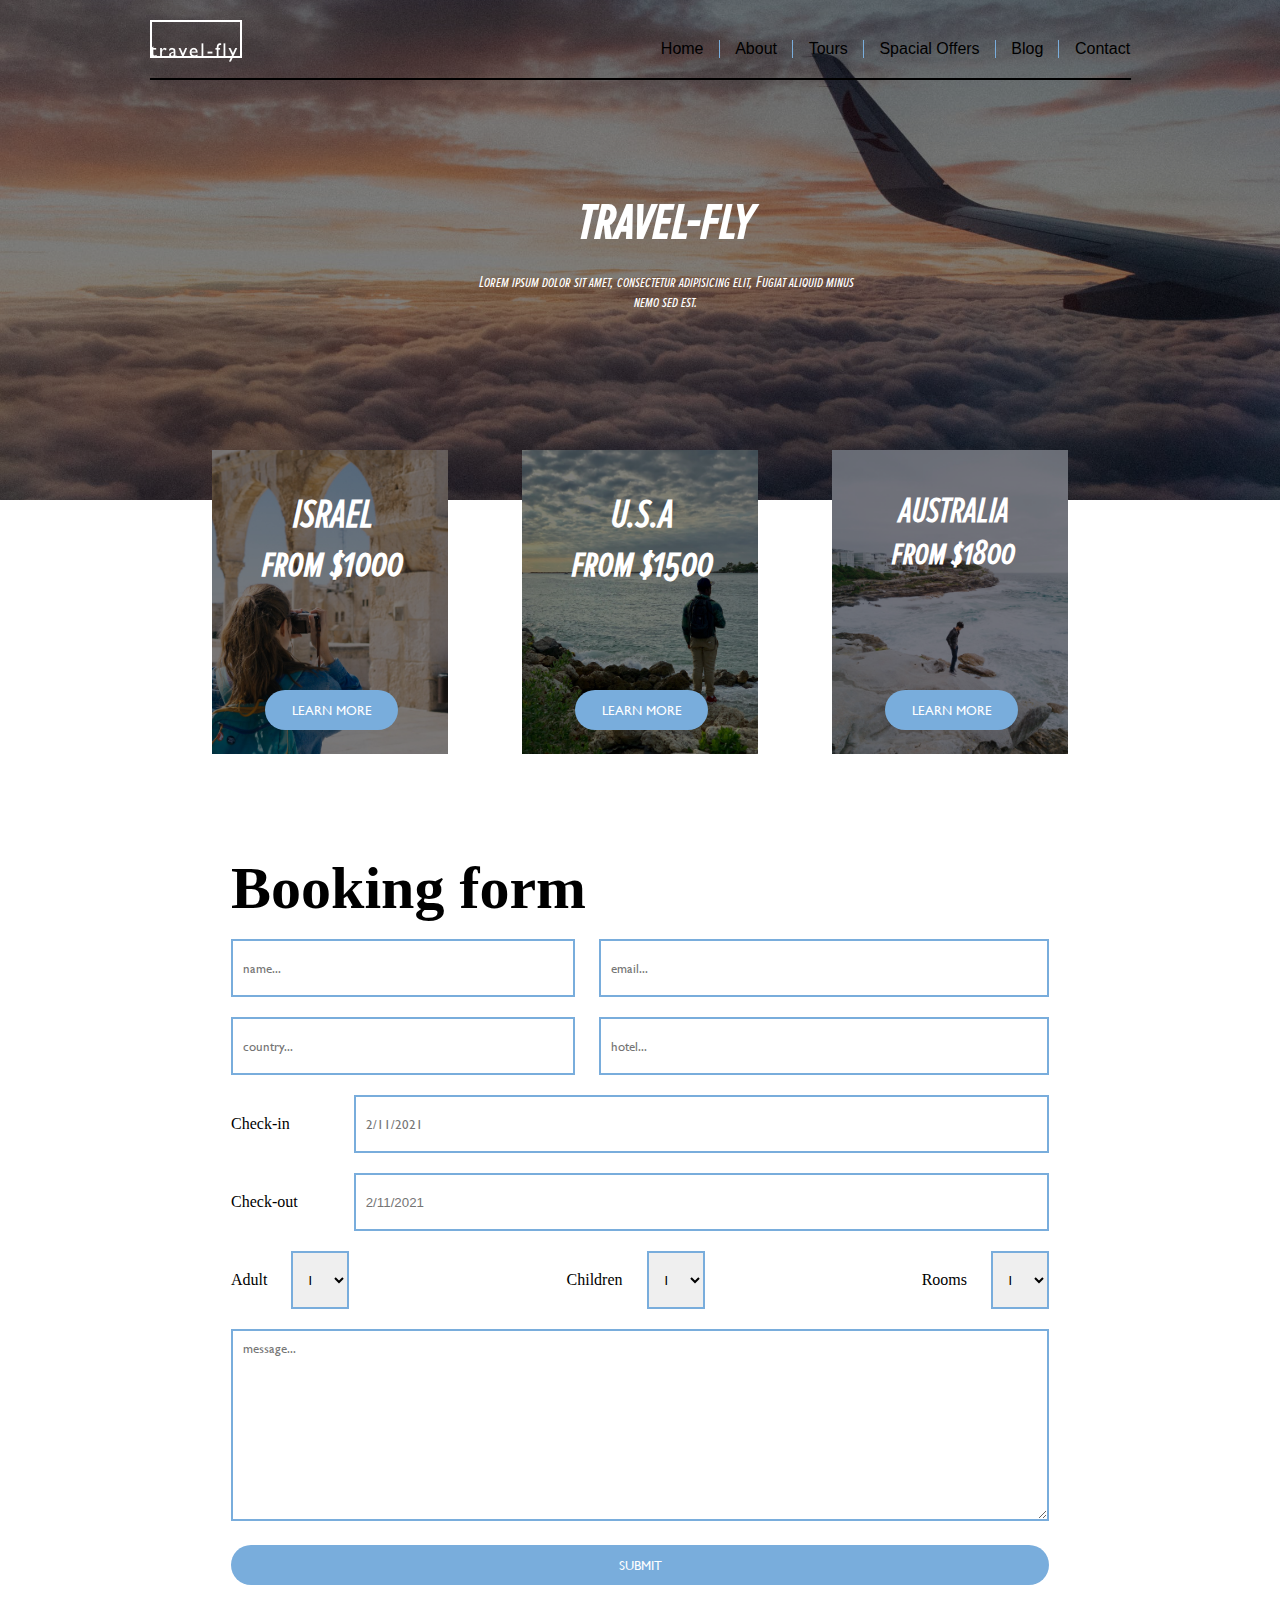
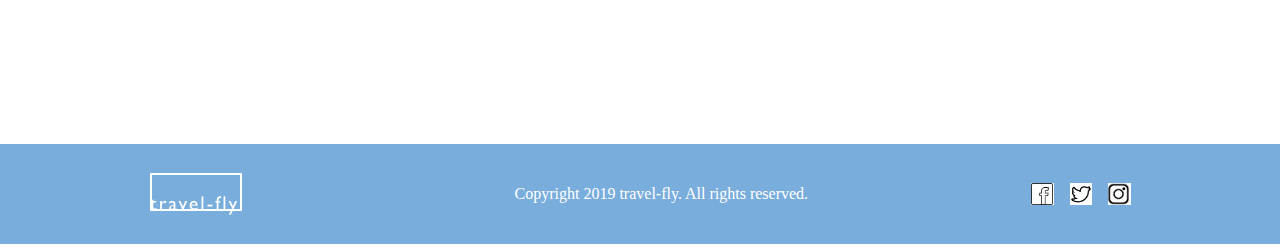
<file: Homework6_JH/index.html>
<!DOCTYPE html>
<html lang="en">

<head>
    <meta charset="UTF-8">
    <meta http-equiv="X-UA-Compatible" content="IE=edge">
    <meta name="viewport" content="width=device-width, initial-scale=1.0">
    <title>Home</title>
    <link rel="stylesheet" href="css/styles.css">
</head>

<body>
    <div class="hero">
        <nav>
            <div class="logo"><img src="images/logo/logo-white.png" alt=""></div>
            <div class="links">
                <a href="index.html">Home </a>
                <a href="about.html">About </a>
                <a href="Tours.html">Tours </a>
                <a href="">Spacial Offers </a>
                <a href="">Blog </a>  
                <a href="">Contact </a>
            </div>
        </nav>
        <div class="title">
            <h1>travel-fly</h1>
            <p>Lorem ipsum dolor sit amet, consectetur adipisicing elit, Fugiat aliquid minus nemo sed est.</p>
        </div>
    </div>
    <section class="promo-tours">
        <div class="promo promo-israel Israel">
            <div class="Israel">
                <h3 class="first-text">ISRAEL <br> from $1000</h3>
                <button class="button button1">LEARN MORE</button>
            </div>
        </div>
        </div>
        <div class="promo promo-USA ">
            <div class="USA">
                <h3 class="second-text">U.S.A <br> from $1500</h3>
                <button class="button button2">LEARN MORE</button>
            </div>
        </div>
        <div class="promo promo-AUS">
            <div class="AUS">
                <h3 class="third-text">AUSTRALIA <br> from $1800</h3>
                <button class="button button3">LEARN MORE</button>
            </div>
        </div>
    </section>
    <section class="booking-form">
        <h1 class="section-title">Booking form</h1>
        <div class="name row mobile">
            <input class="user" type="text" placeholder="name...">
            <input class="email" type="text" placeholder="email...">
        </div>
        <div class="location row mobile">
            <input class="country" type="text" placeholder="country...">
            <input class="hotel" type="text" placeholder="hotel...">
        </div>
        <div class="row">
            <label for="c-in" class="Check-label">Check-in</label>
            <input class="Check-in" type="text" placeholder="2/11/2021">
        </div>
        <div class="row">
            <label for="c-out" class="Check-label">Check-out</label>
            <input class="Check-out" type="text" placeholder="2/11/2021">
        </div>
        <div class="people row">
            <div class="Adult-left">
                <label for="Adult" class="Adult-label Label">Adult</label>
                <select class="Adult" name="Adult" id="Adults">
                    <option value="1">1</option>
                    <option value="2">2</option>
                    <option value="3">3</option>
                    <option value="4">4</option>
                    <option value="5">5</option>
                    <option value="6">6</option>
                    <option value="7">7</option>
                    <option value="8">8</option>
                    <option value="9">9</option>
                    <option value="10">10</option>
                </select>
            </div>
            <div class="children-centered">
                <label for="Children" class="Children-label Label">Children</label>
                <select class="Children" name="Children" id="Children">
                    <option value="1">1</option>
                    <option value="2">2</option>
                    <option value="3">3</option>
                    <option value="4">4</option>
                    <option value="5">5</option>
                    <option value="6">6</option>
                    <option value="7">7</option>
                    <option value="8">8</option>
                    <option value="9">9</option>
                    <option value="10">10</option>
                </select>
            </div>
            <div class="rooms-right">
                <label for="Rooms" class="Rooms-label Label">Rooms</label>
                <select class="Rooms" name="Rooms" id="Rooms">
                    <option value="1">1</option>
                    <option value="2">2</option>
                    <option value="3">3</option>
                    <option value="4">4</option>
                    <option value="5">5</option>
                </select>
            </div>
        </div>
        <div class="message">
            <textarea name="Message" id="message" cols="60" rows="10" placeholder="message..."></textarea>
        </div>
        <div class="button-wrap">
            <button class="submit">SUBMIT</button>
        </div>
    </section>
    <footer>
        <div class="footer-content">
            <img src="images/logo/logo-white.png" alt="Logo">
            <div class="Copyright">
                <p>Copyright 2019 travel-fly. All rights reserved.</p>
            </div>
            <div class="social-media">
                <ul class="columns-3">
                    <li>
                        <div class="facebook"></div>
                    </li>
                    <li>
                        <div class="twitter"></div>
                    </li>
                    <li>
                        <div class="instagram"></div>
                    </li>
                </ul>
            </div>
        </div>
    </footer>
</body>

</html>
</file>
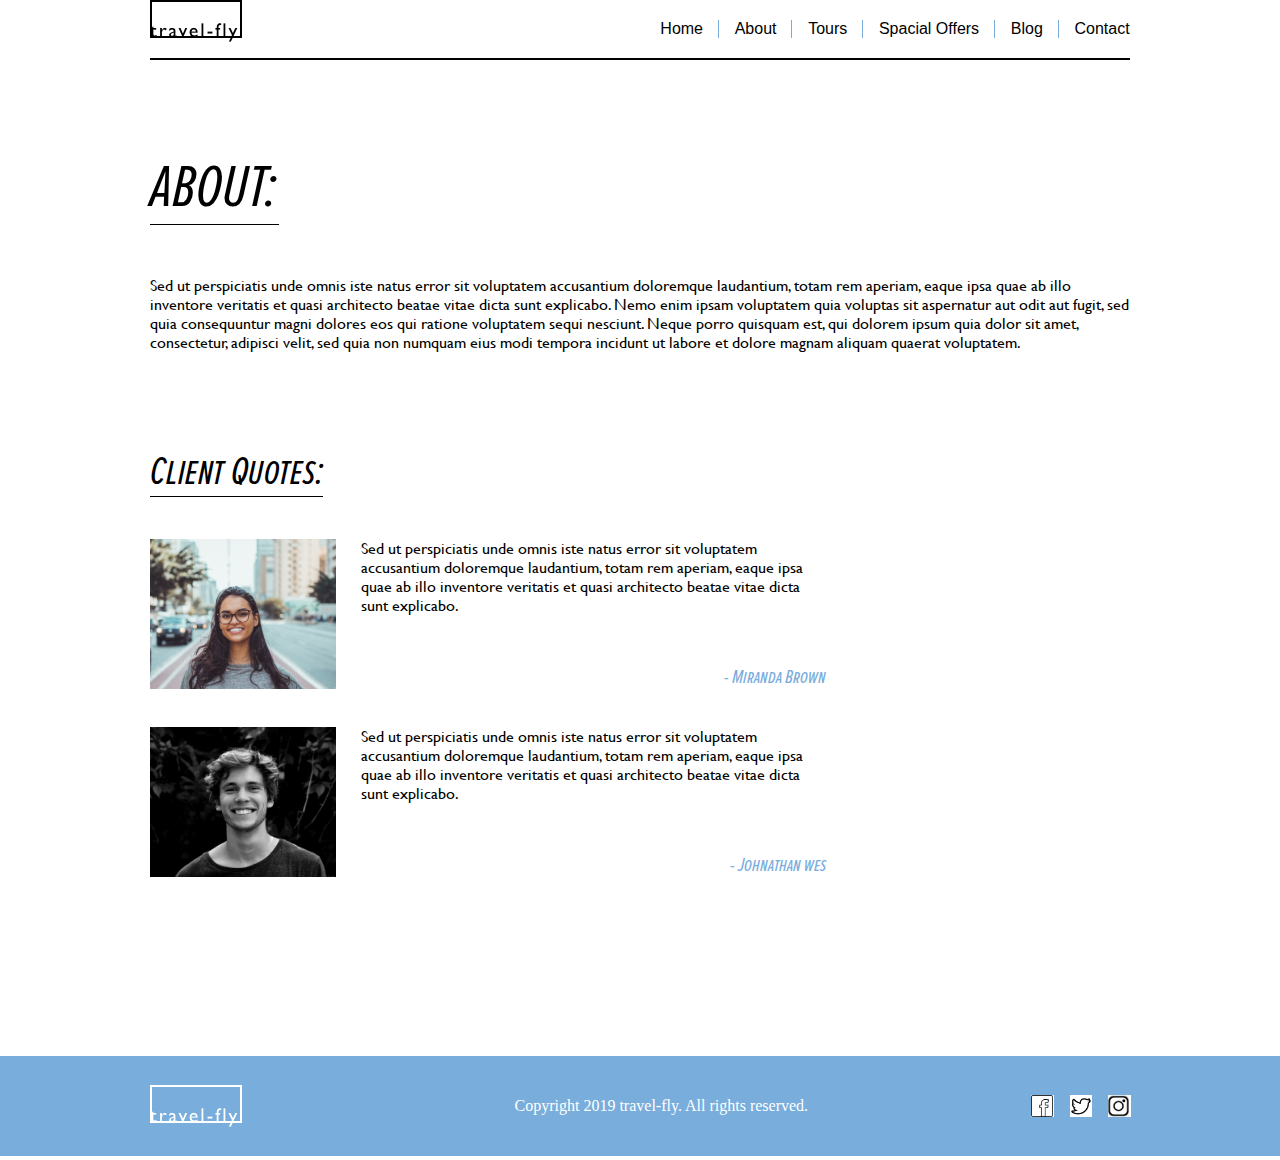
<file: Homework6_JH/about.html>
<!DOCTYPE html>
<html lang="en">

<head>
    <meta charset="UTF-8">
    <meta http-equiv="X-UA-Compatible" content="IE=edge">
    <meta name="viewport" content="width=device-width, initial-scale=1.0">
    <title>About</title>
    <link rel="stylesheet" href="css/styles.css">
</head>

<body>
    <div class="about">
        <nav>
            <div class="logo"><img src="images/logo/logo-black.png" alt=""></div>
            <div class="links">
                <a href="index.html">Home </a>
                <a href="about.html">About </a>
                <a href="Tours.html">Tours </a>
                <a href="">Spacial Offers </a>
                <a href="">Blog </a>
                <a href="">Contact </a>
            </div>
        </nav>
        <div class="about-top-section">
            <div class="border"><h1><div class="border-bottom">ABOUT: </div></h1></div>
            <p>Sed ut perspiciatis unde omnis iste natus error sit voluptatem accusantium doloremque laudantium, totam
                rem aperiam, eaque ipsa quae ab illo inventore veritatis et quasi architecto beatae vitae dicta sunt
                explicabo. Nemo enim ipsam voluptatem quia voluptas sit aspernatur aut odit aut fugit, sed quia
                consequuntur magni dolores eos qui ratione voluptatem sequi nesciunt. Neque porro quisquam est, qui
                dolorem ipsum quia dolor sit amet, consectetur, adipisci velit, sed quia non numquam eius modi tempora
                incidunt ut labore et dolore magnam aliquam quaerat voluptatem. </p>
        </div>
        <div class="about-bottom-section">
            <div class="border"><h3><div class="border-bottom">Client Quotes:</div></h3></div>
            <div class="client">
                <div class="client-image client1">
                    <!--<img src="images/Icon.jpg" alt="Icon">-->
                </div>
                <div class="client-quote">
                    <p>Sed ut perspiciatis unde omnis iste natus error sit voluptatem accusantium doloremque laudantium,
                        totam rem aperiam, eaque ipsa quae ab illo inventore veritatis et quasi architecto beatae vitae
                        dicta sunt explicabo. </p>
                    <div class="client-name">- Miranda Brown</div>
                </div>
            </div>
            <div class="client">
                <div class="client-image client2">
                    <!--<img src="images/Icon.jpg" alt="Icon">-->
                </div>
                <div class="client-quote">
                    <p>Sed ut perspiciatis unde omnis iste natus error sit voluptatem accusantium doloremque laudantium,
                        totam rem aperiam, eaque ipsa quae ab illo inventore veritatis et quasi architecto beatae vitae
                        dicta sunt explicabo. </p>
                    <div class="client-name">- Johnathan wes</div>
                </div>
            </div>
        </div>
    </div>
    <footer>
        <div class="footer-content">
            <img src="images/logo/logo-white.png" alt="Logo">
            <div class="Copyright">
                <p>Copyright 2019 travel-fly. All rights reserved.</p>
            </div>
            <div class="social-media">
                <ul class="columns-3">
                    <li>
                        <div class="facebook"></div>
                    </li>
                    <li>
                        <div class="twitter"></div>
                    </li>
                    <li>
                        <div class="instagram"></div>
                    </li>
                </ul>
            </div>
        </div>
    </footer>
</body>

</html>
</file>
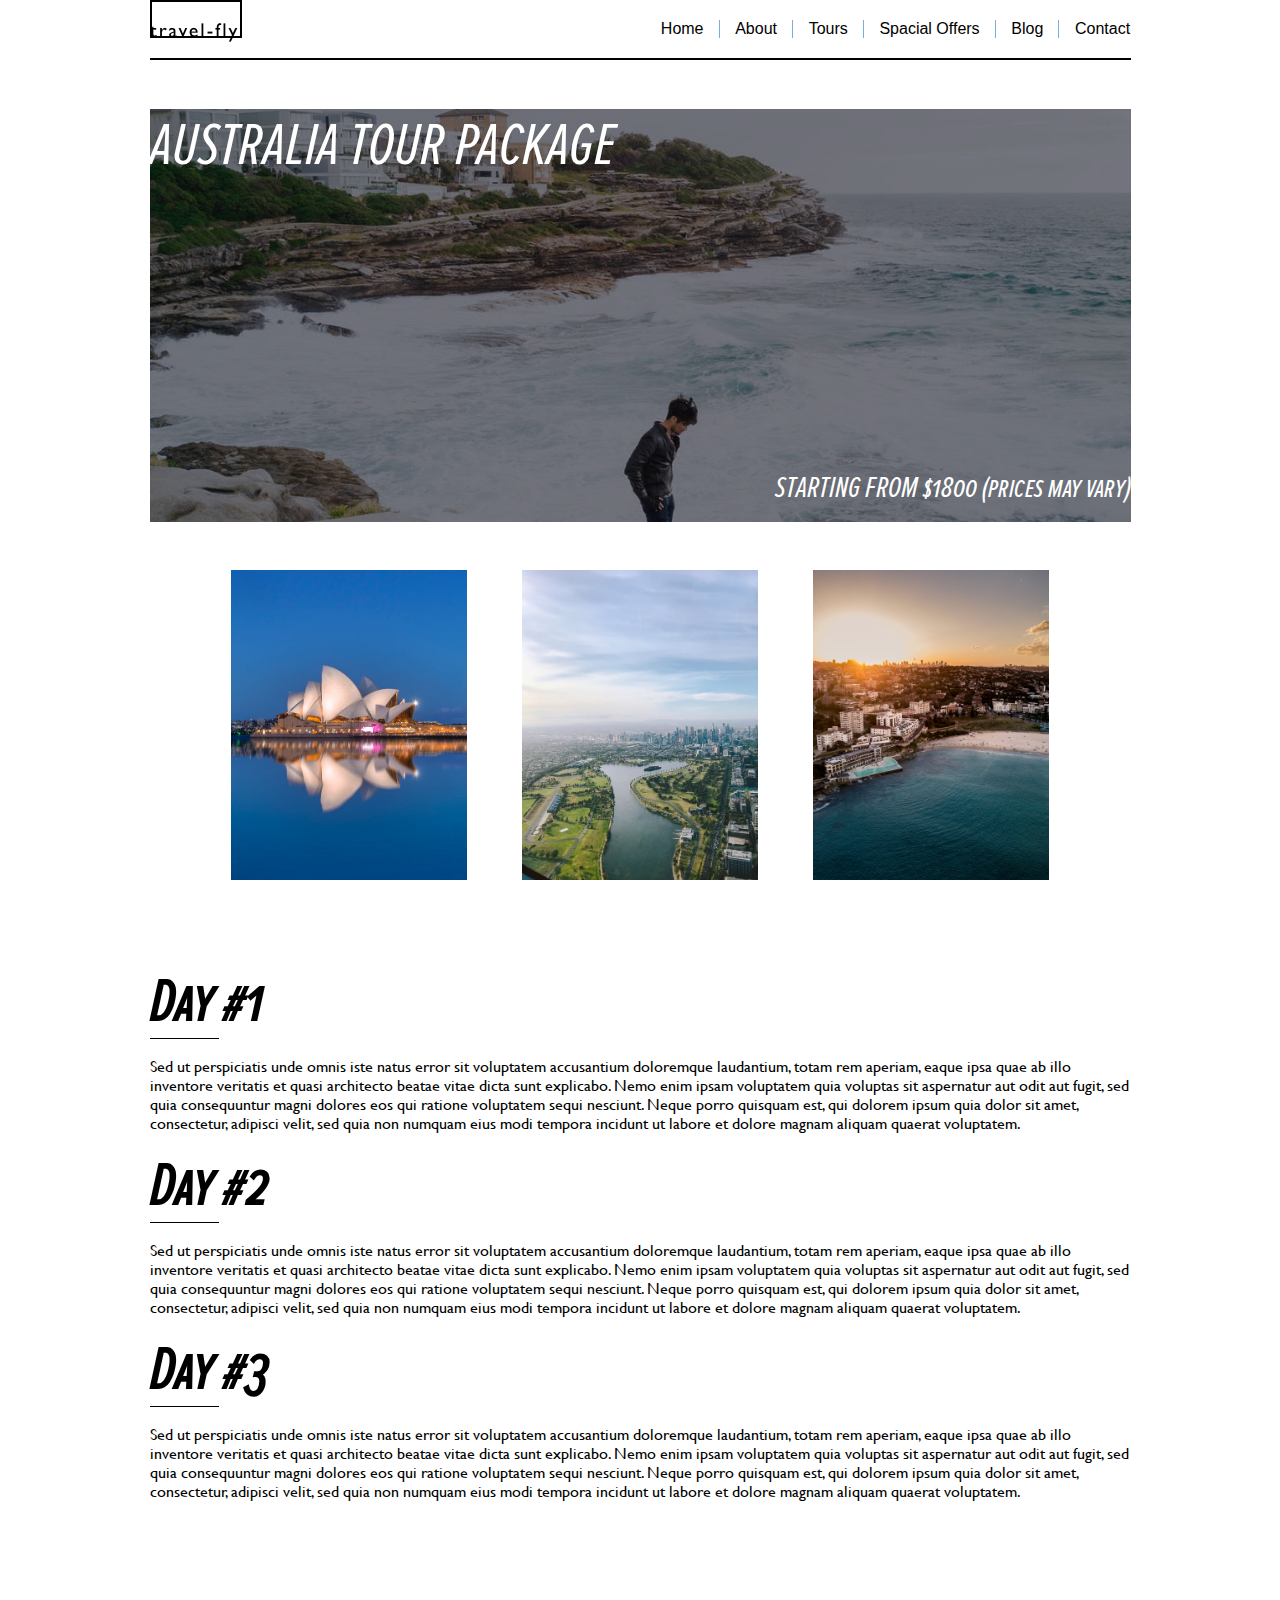
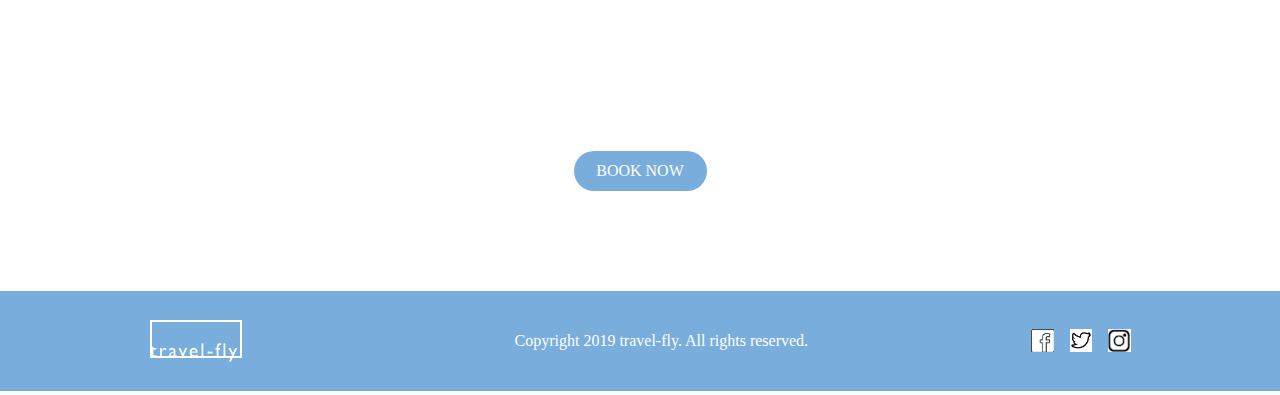
<file: Homework6_JH/AusTour.html>
<!DOCTYPE html>
<html lang="en">

<head>
    <meta charset="UTF-8">
    <meta http-equiv="X-UA-Compatible" content="IE=edge">
    <meta name="viewport" content="width=device-width, initial-scale=1.0">
    <title>Australia Tour Package</title>
    <link rel="stylesheet" href="css/styles.css">
</head>

<body>
    <div class="Package">
        <nav>
            <div class="logo"><img src="images/logo/logo-black.png" alt=""></div>
            <div class="links">
                <a href="index.html">Home </a>
                <a href="about.html">About </a>
                <a href="Tours.html">Tours </a>
                <a href="">Spacial Offers </a>
                <a href="">Blog </a>
                <a href="">Contact </a>
            </div>
        </nav>
        <header class="AUS">
            <span>Australia tour package</span>
            <p class="lowerRight">STARTING FROM $1800 (prices may vary)</p>
        </header>

        <div class="three-columns">
            <div class="Tourimg image-seven"></div>
            <div class="Tourimg image-eight"></div>
            <div class="Tourimg image-nine"></div>
        </div>
        <div class="text">
            <div class="Day">
                <div id="border"><h3><div id="border-bottom">Day #1</div></h3></div>
                <p>Sed ut perspiciatis unde omnis iste natus error sit voluptatem accusantium doloremque laudantium,
                    totam rem aperiam, eaque ipsa quae ab illo inventore veritatis et quasi architecto beatae vitae
                    dicta sunt explicabo. Nemo enim ipsam voluptatem quia voluptas sit aspernatur aut odit aut fugit,
                    sed quia consequuntur magni dolores eos qui ratione voluptatem sequi nesciunt. Neque porro quisquam
                    est, qui dolorem ipsum quia dolor sit amet, consectetur, adipisci velit, sed quia non numquam eius
                    modi tempora incidunt ut labore et dolore magnam aliquam quaerat voluptatem. </p>
            </div>
            <div class="Day">
                <div id="border"><h3><div id="border-bottom">Day #2</div></h3></div>
                <p>Sed ut perspiciatis unde omnis iste natus error sit voluptatem accusantium doloremque laudantium,
                    totam rem aperiam, eaque ipsa quae ab illo inventore veritatis et quasi architecto beatae vitae
                    dicta sunt explicabo. Nemo enim ipsam voluptatem quia voluptas sit aspernatur aut odit aut fugit,
                    sed quia consequuntur magni dolores eos qui ratione voluptatem sequi nesciunt. Neque porro quisquam
                    est, qui dolorem ipsum quia dolor sit amet, consectetur, adipisci velit, sed quia non numquam eius
                    modi tempora incidunt ut labore et dolore magnam aliquam quaerat voluptatem. </p>
            </div>
            <div class="Day">
                <div id="border"><h3><div id="border-bottom">Day #3</div></h3></div>
                <p>Sed ut perspiciatis unde omnis iste natus error sit voluptatem accusantium doloremque laudantium,
                    totam rem aperiam, eaque ipsa quae ab illo inventore veritatis et quasi architecto beatae vitae
                    dicta sunt explicabo. Nemo enim ipsam voluptatem quia voluptas sit aspernatur aut odit aut fugit,
                    sed quia consequuntur magni dolores eos qui ratione voluptatem sequi nesciunt. Neque porro quisquam
                    est, qui dolorem ipsum quia dolor sit amet, consectetur, adipisci velit, sed quia non numquam eius
                    modi tempora incidunt ut labore et dolore magnam aliquam quaerat voluptatem. </p>
            </div>
        </div>
        <span class="book-button">BOOK NOW</span>

    </div>
    <footer>
        <div class="footer-content">
            <img src="images/logo/logo-white.png" alt="Logo">
            <div class="Copyright">
                <p>Copyright 2019 travel-fly. All rights reserved.</p>
            </div>
            <div class="social-media">
                <ul class="columns-3">
                    <li>
                        <div class="facebook"></div>
                    </li>
                    <li>
                        <div class="twitter"></div>
                    </li>
                    <li>
                        <div class="instagram"></div>
                    </li>
                </ul>
            </div>
        </div>
    </footer>

</body>

</html>
</file>
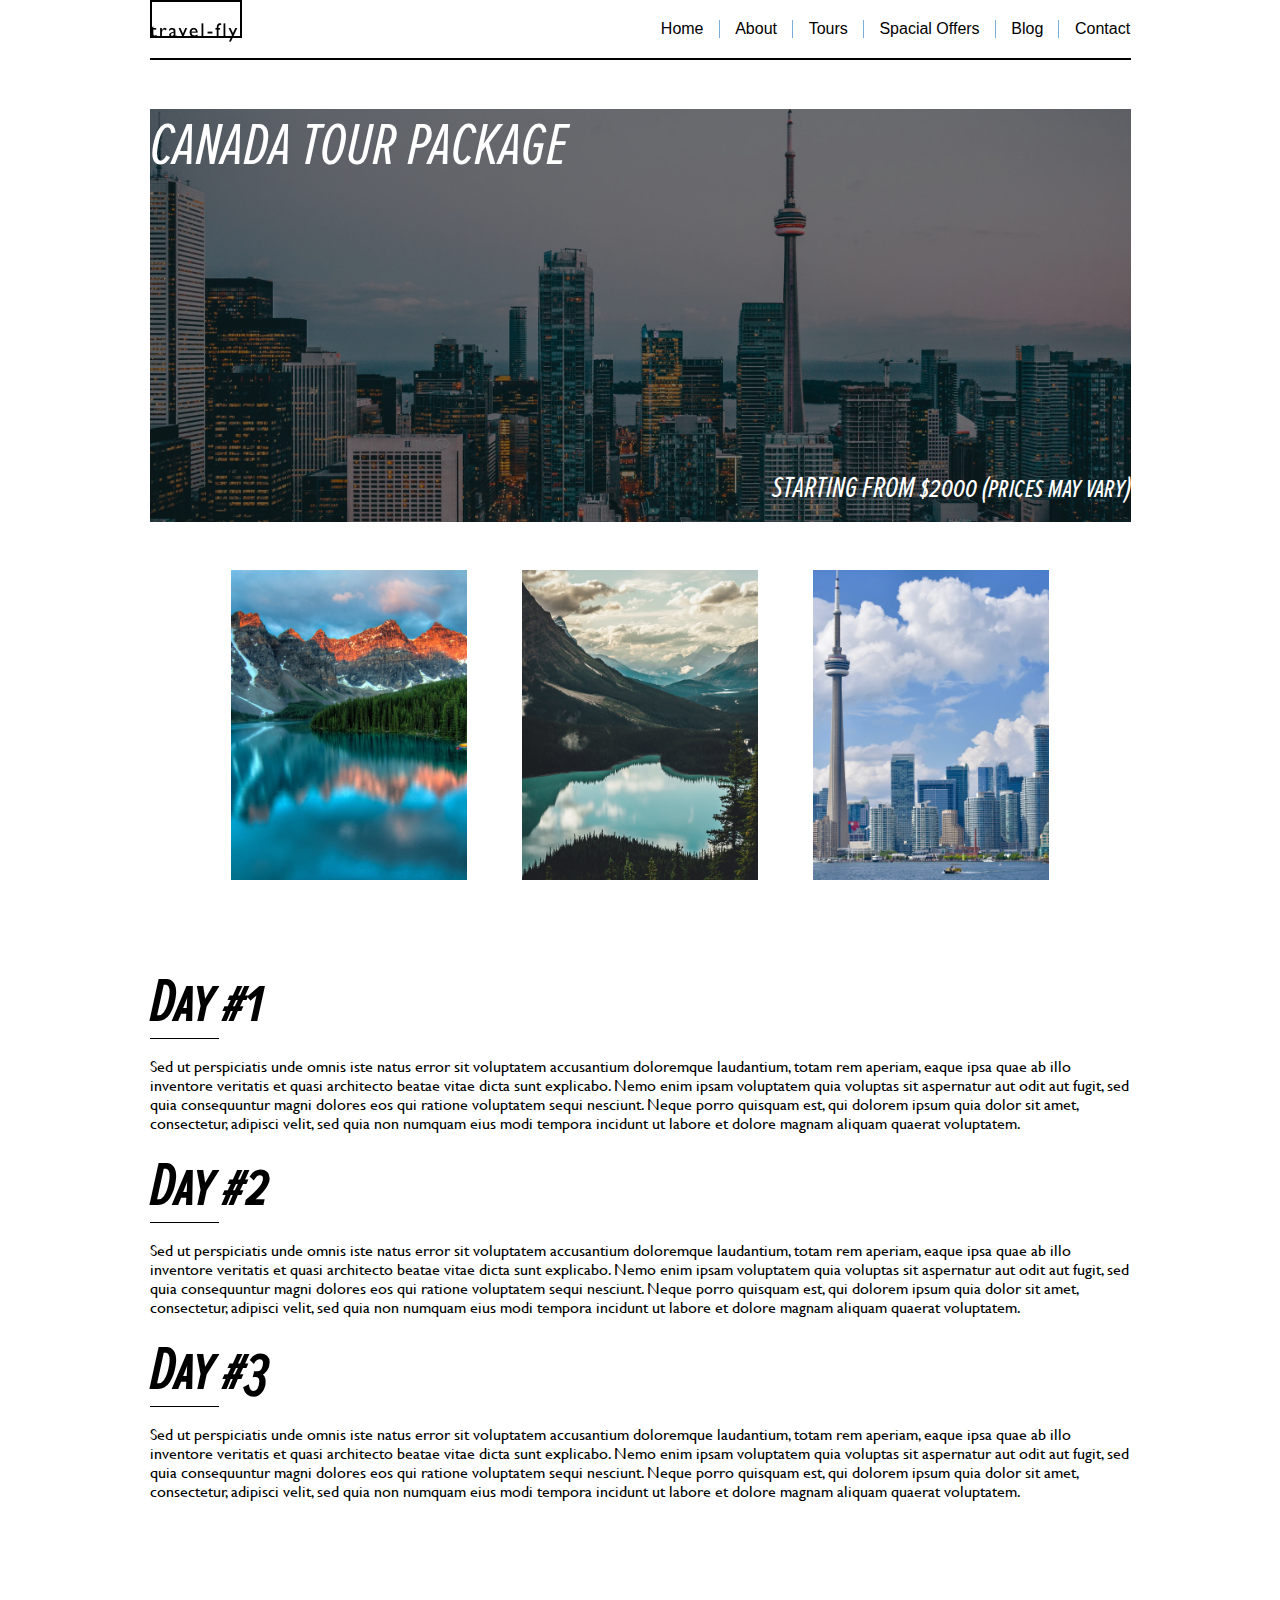
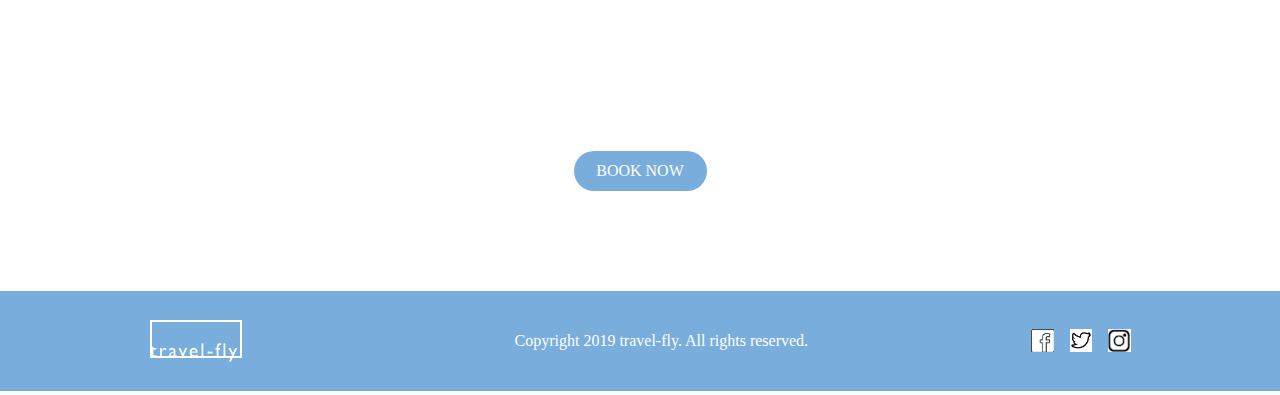
<file: Homework6_JH/CanadaTour.html>
<!DOCTYPE html>
<html lang="en">

<head>
    <meta charset="UTF-8">
    <meta http-equiv="X-UA-Compatible" content="IE=edge">
    <meta name="viewport" content="width=device-width, initial-scale=1.0">
    <title>Canada Tour Package</title>
    <link rel="stylesheet" href="css/styles.css">
</head>

<body>
    <div class="Package">
        <nav>
            <div class="logo"><img src="images/logo/logo-black.png" alt=""></div>
            <div class="links">
                <a href="index.html">Home </a>
                <a href="about.html">About </a>
                <a href="Tours.html">Tours </a>
                <a href="">Spacial Offers </a>
                <a href="">Blog </a>
                <a href="">Contact </a>
            </div>
        </nav>
        <header class="Canada">
            <span>Canada tour package</span>
            <p class="lowerRight">STARTING FROM $2000 (prices may vary)</p>
        </header>

        <div class="three-columns">
            <div class="Tourimg image-22"></div>
            <div class="Tourimg image-23"></div>
            <div class="Tourimg image-24"></div>
        </div>
        <div class="text">
            <div class="Day">
                <div id="border"><h3><div id="border-bottom">Day #1</div></h3></div>
                <p>Sed ut perspiciatis unde omnis iste natus error sit voluptatem accusantium doloremque laudantium,
                    totam rem aperiam, eaque ipsa quae ab illo inventore veritatis et quasi architecto beatae vitae
                    dicta sunt explicabo. Nemo enim ipsam voluptatem quia voluptas sit aspernatur aut odit aut fugit,
                    sed quia consequuntur magni dolores eos qui ratione voluptatem sequi nesciunt. Neque porro quisquam
                    est, qui dolorem ipsum quia dolor sit amet, consectetur, adipisci velit, sed quia non numquam eius
                    modi tempora incidunt ut labore et dolore magnam aliquam quaerat voluptatem. </p>
            </div>
            <div class="Day">
                <div id="border"><h3><div id="border-bottom">Day #2</div></h3></div>
                <p>Sed ut perspiciatis unde omnis iste natus error sit voluptatem accusantium doloremque laudantium,
                    totam rem aperiam, eaque ipsa quae ab illo inventore veritatis et quasi architecto beatae vitae
                    dicta sunt explicabo. Nemo enim ipsam voluptatem quia voluptas sit aspernatur aut odit aut fugit,
                    sed quia consequuntur magni dolores eos qui ratione voluptatem sequi nesciunt. Neque porro quisquam
                    est, qui dolorem ipsum quia dolor sit amet, consectetur, adipisci velit, sed quia non numquam eius
                    modi tempora incidunt ut labore et dolore magnam aliquam quaerat voluptatem. </p>
            </div>
            <div class="Day">
                <div id="border"><h3><div id="border-bottom">Day #3</div></h3></div>
                <p>Sed ut perspiciatis unde omnis iste natus error sit voluptatem accusantium doloremque laudantium,
                    totam rem aperiam, eaque ipsa quae ab illo inventore veritatis et quasi architecto beatae vitae
                    dicta sunt explicabo. Nemo enim ipsam voluptatem quia voluptas sit aspernatur aut odit aut fugit,
                    sed quia consequuntur magni dolores eos qui ratione voluptatem sequi nesciunt. Neque porro quisquam
                    est, qui dolorem ipsum quia dolor sit amet, consectetur, adipisci velit, sed quia non numquam eius
                    modi tempora incidunt ut labore et dolore magnam aliquam quaerat voluptatem. </p>
            </div>
        </div>
        <span class="book-button">BOOK NOW</span>

    </div>
    <footer>
        <div class="footer-content">
            <img src="images/logo/logo-white.png" alt="Logo">
            <div class="Copyright">
                <p>Copyright 2019 travel-fly. All rights reserved.</p>
            </div>
            <div class="social-media">
                <ul class="columns-3">
                    <li>
                        <div class="facebook"></div>
                    </li>
                    <li>
                        <div class="twitter"></div>
                    </li>
                    <li>
                        <div class="instagram"></div>
                    </li>
                </ul>
            </div>
        </div>
    </footer>

</body>

</html>
</file>
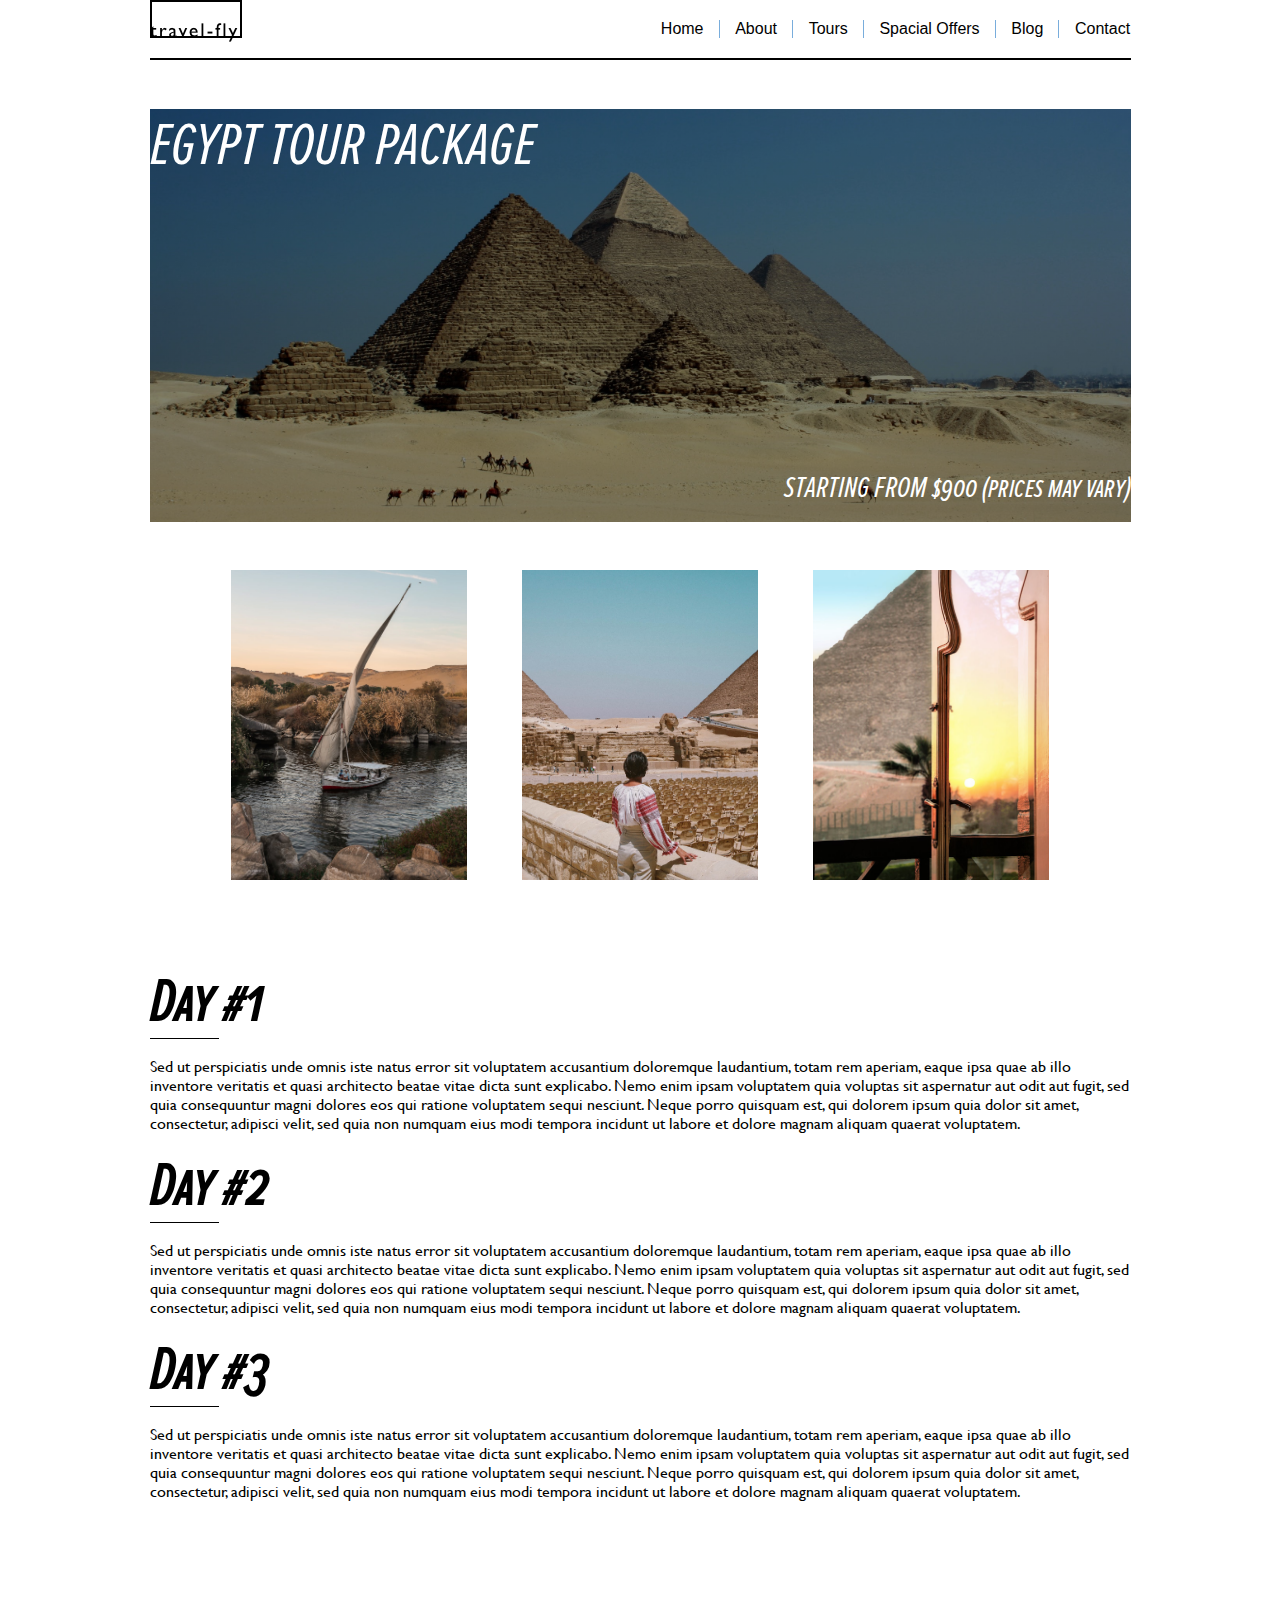
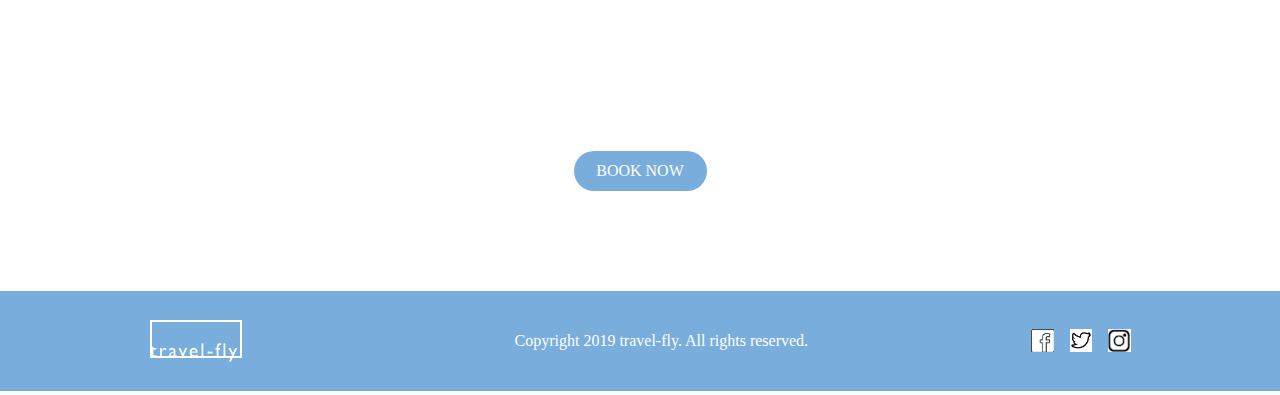
<file: Homework6_JH/EgyptTour.html>
<!DOCTYPE html>
<html lang="en">

<head>
    <meta charset="UTF-8">
    <meta http-equiv="X-UA-Compatible" content="IE=edge">
    <meta name="viewport" content="width=device-width, initial-scale=1.0">
    <title>Egypt Tour Package</title>
    <link rel="stylesheet" href="css/styles.css">
</head>

<body>
    <div class="Package">
        <nav>
            <div class="logo"><img src="images/logo/logo-black.png" alt=""></div>
            <div class="links">
                <a href="index.html">Home </a>
                <a href="about.html">About </a>
                <a href="Tours.html">Tours </a>
                <a href="">Spacial Offers </a>
                <a href="">Blog </a>
                <a href="">Contact </a>
            </div>
        </nav>
        <header class="Egypt">
            <span>Egypt tour package</span>
            <p class="lowerRight">STARTING FROM $900 (prices may vary)</p>
        </header>

        <div class="three-columns">
            <div class="Tourimg image-sixteen"></div>
            <div class="Tourimg image-seventeen"></div>
            <div class="Tourimg image-eighteen"></div>
        </div>
        <div class="text">
            <div class="Day">
                <div id="border"><h3><div id="border-bottom">Day #1</div></h3></div>
                <p>Sed ut perspiciatis unde omnis iste natus error sit voluptatem accusantium doloremque laudantium,
                    totam rem aperiam, eaque ipsa quae ab illo inventore veritatis et quasi architecto beatae vitae
                    dicta sunt explicabo. Nemo enim ipsam voluptatem quia voluptas sit aspernatur aut odit aut fugit,
                    sed quia consequuntur magni dolores eos qui ratione voluptatem sequi nesciunt. Neque porro quisquam
                    est, qui dolorem ipsum quia dolor sit amet, consectetur, adipisci velit, sed quia non numquam eius
                    modi tempora incidunt ut labore et dolore magnam aliquam quaerat voluptatem. </p>
            </div>
            <div class="Day">
                <div id="border"><h3><div id="border-bottom">Day #2</div></h3></div>
                <p>Sed ut perspiciatis unde omnis iste natus error sit voluptatem accusantium doloremque laudantium,
                    totam rem aperiam, eaque ipsa quae ab illo inventore veritatis et quasi architecto beatae vitae
                    dicta sunt explicabo. Nemo enim ipsam voluptatem quia voluptas sit aspernatur aut odit aut fugit,
                    sed quia consequuntur magni dolores eos qui ratione voluptatem sequi nesciunt. Neque porro quisquam
                    est, qui dolorem ipsum quia dolor sit amet, consectetur, adipisci velit, sed quia non numquam eius
                    modi tempora incidunt ut labore et dolore magnam aliquam quaerat voluptatem. </p>
            </div>
            <div class="Day">
                <div id="border"><h3><div id="border-bottom">Day #3</div></h3></div>
                <p>Sed ut perspiciatis unde omnis iste natus error sit voluptatem accusantium doloremque laudantium,
                    totam rem aperiam, eaque ipsa quae ab illo inventore veritatis et quasi architecto beatae vitae
                    dicta sunt explicabo. Nemo enim ipsam voluptatem quia voluptas sit aspernatur aut odit aut fugit,
                    sed quia consequuntur magni dolores eos qui ratione voluptatem sequi nesciunt. Neque porro quisquam
                    est, qui dolorem ipsum quia dolor sit amet, consectetur, adipisci velit, sed quia non numquam eius
                    modi tempora incidunt ut labore et dolore magnam aliquam quaerat voluptatem. </p>
            </div>
        </div>
        <span class="book-button">BOOK NOW</span>

    </div>
    <footer>
        <div class="footer-content">
            <img src="images/logo/logo-white.png" alt="Logo">
            <div class="Copyright">
                <p>Copyright 2019 travel-fly. All rights reserved.</p>
            </div>
            <div class="social-media">
                <ul class="columns-3">
                    <li>
                        <div class="facebook"></div>
                    </li>
                    <li>
                        <div class="twitter"></div>
                    </li>
                    <li>
                        <div class="instagram"></div>
                    </li>
                </ul>
            </div>
        </div>
    </footer>

</body>

</html>
</file>
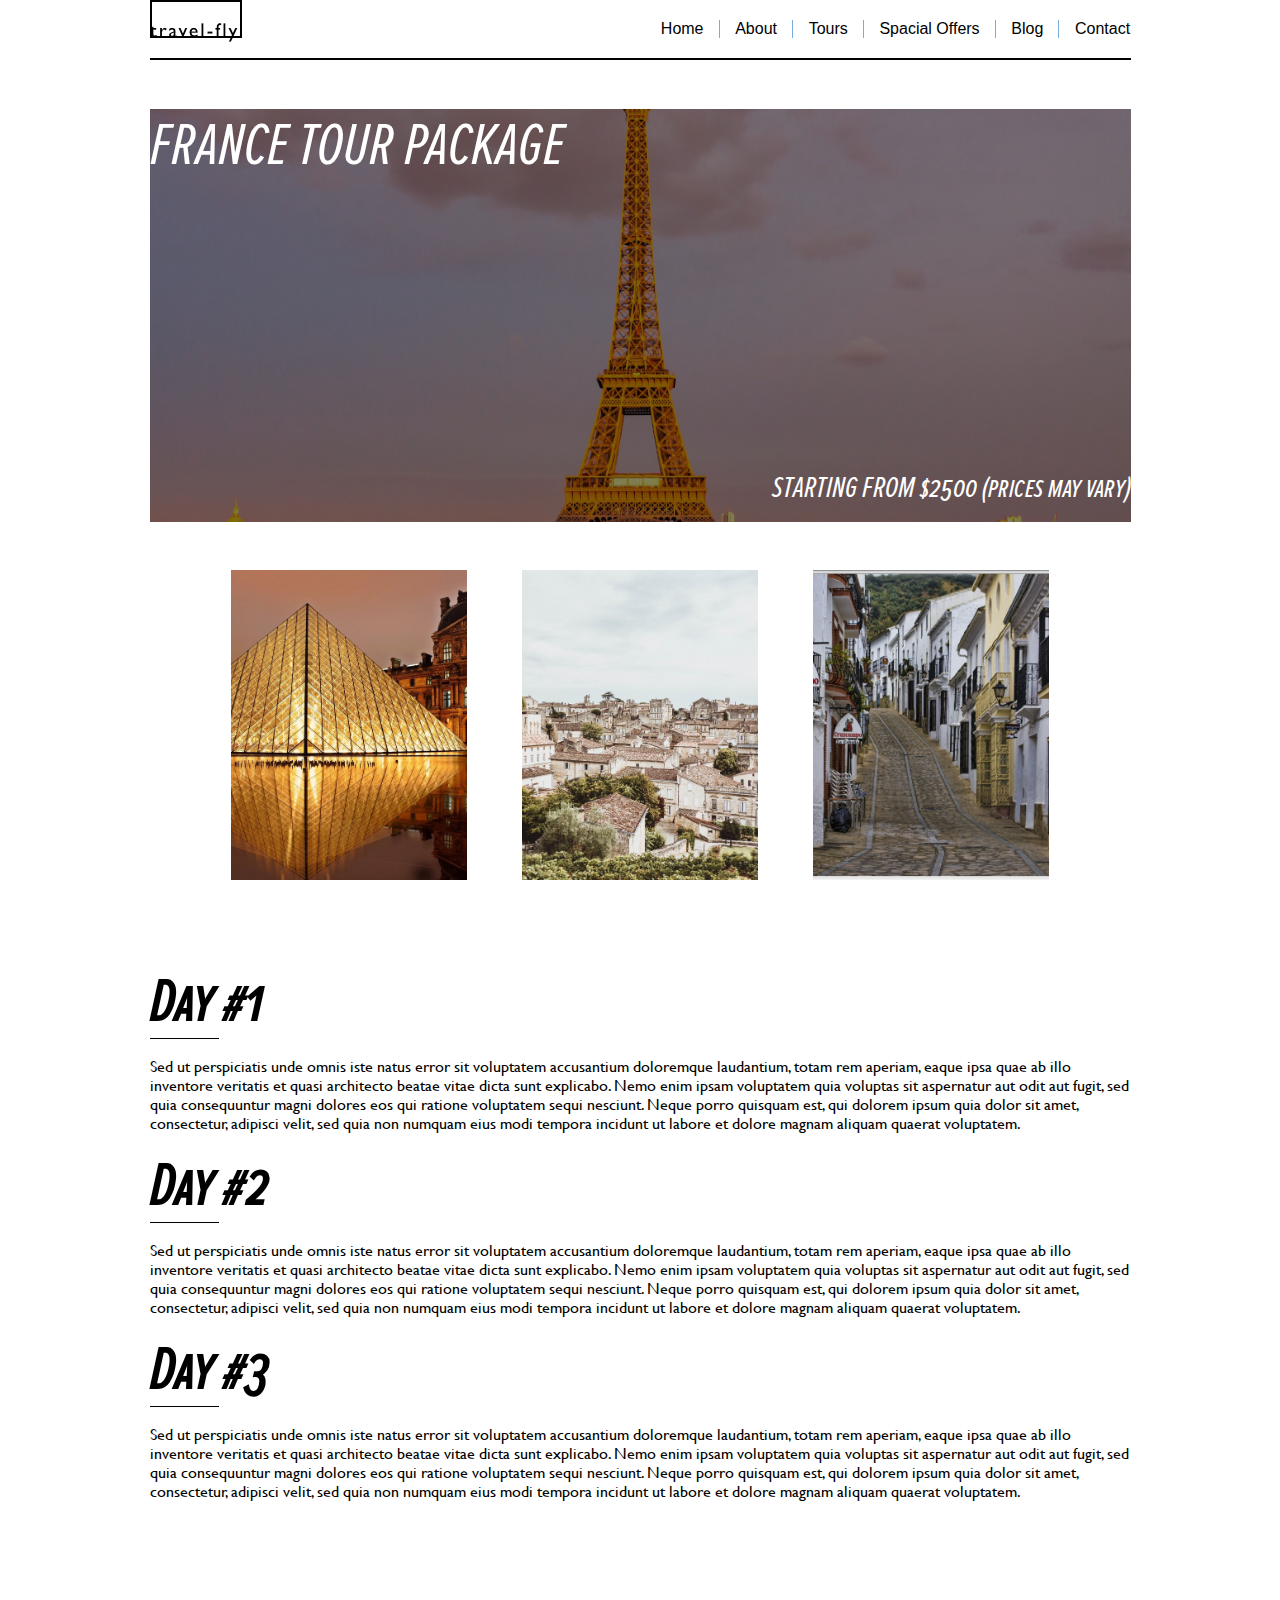
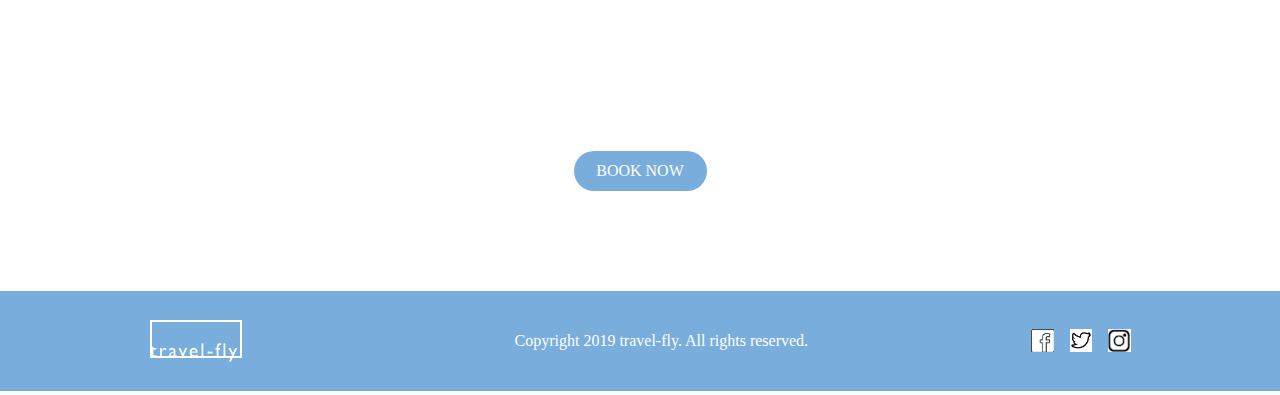
<file: Homework6_JH/FranceTour.html>
<!DOCTYPE html>
<html lang="en">

<head>
    <meta charset="UTF-8">
    <meta http-equiv="X-UA-Compatible" content="IE=edge">
    <meta name="viewport" content="width=device-width, initial-scale=1.0">
    <title>France Tour Package</title>
    <link rel="stylesheet" href="css/styles.css">
</head>

<body>
    <div class="Package">
        <nav>
            <div class="logo"><img src="images/logo/logo-black.png" alt=""></div>
            <div class="links">
                <a href="index.html">Home </a>
                <a href="about.html">About </a>
                <a href="Tours.html">Tours </a>
                <a href="">Spacial Offers </a>
                <a href="">Blog </a>
                <a href="">Contact </a>
            </div>
        </nav>
        <header class="France">
            <span>France tour package</span>
            <p class="lowerRight">STARTING FROM $2500 (prices may vary)</p>
        </header>

        <div class="three-columns">
            <div class="Tourimg image-thirteen"></div>
            <div class="Tourimg image-fourteen"></div>
            <div class="Tourimg image-fifteen"></div>
        </div>
        <div class="text">
            <div class="Day">
                <div id="border"><h3><div id="border-bottom">Day #1</div></h3></div>
                <p>Sed ut perspiciatis unde omnis iste natus error sit voluptatem accusantium doloremque laudantium,
                    totam rem aperiam, eaque ipsa quae ab illo inventore veritatis et quasi architecto beatae vitae
                    dicta sunt explicabo. Nemo enim ipsam voluptatem quia voluptas sit aspernatur aut odit aut fugit,
                    sed quia consequuntur magni dolores eos qui ratione voluptatem sequi nesciunt. Neque porro quisquam
                    est, qui dolorem ipsum quia dolor sit amet, consectetur, adipisci velit, sed quia non numquam eius
                    modi tempora incidunt ut labore et dolore magnam aliquam quaerat voluptatem. </p>
            </div>
            <div class="Day">
                <div id="border"><h3><div id="border-bottom">Day #2</div></h3></div>
                <p>Sed ut perspiciatis unde omnis iste natus error sit voluptatem accusantium doloremque laudantium,
                    totam rem aperiam, eaque ipsa quae ab illo inventore veritatis et quasi architecto beatae vitae
                    dicta sunt explicabo. Nemo enim ipsam voluptatem quia voluptas sit aspernatur aut odit aut fugit,
                    sed quia consequuntur magni dolores eos qui ratione voluptatem sequi nesciunt. Neque porro quisquam
                    est, qui dolorem ipsum quia dolor sit amet, consectetur, adipisci velit, sed quia non numquam eius
                    modi tempora incidunt ut labore et dolore magnam aliquam quaerat voluptatem. </p>
            </div>
            <div class="Day">
                <div id="border"><h3><div id="border-bottom">Day #3</div></h3></div>
                <p>Sed ut perspiciatis unde omnis iste natus error sit voluptatem accusantium doloremque laudantium,
                    totam rem aperiam, eaque ipsa quae ab illo inventore veritatis et quasi architecto beatae vitae
                    dicta sunt explicabo. Nemo enim ipsam voluptatem quia voluptas sit aspernatur aut odit aut fugit,
                    sed quia consequuntur magni dolores eos qui ratione voluptatem sequi nesciunt. Neque porro quisquam
                    est, qui dolorem ipsum quia dolor sit amet, consectetur, adipisci velit, sed quia non numquam eius
                    modi tempora incidunt ut labore et dolore magnam aliquam quaerat voluptatem. </p>
            </div>
        </div>
        <span class="book-button">BOOK NOW</span>

    </div>
    <footer>
        <div class="footer-content">
            <img src="images/logo/logo-white.png" alt="Logo">
            <div class="Copyright">
                <p>Copyright 2019 travel-fly. All rights reserved.</p>
            </div>
            <div class="social-media">
                <ul class="columns-3">
                    <li>
                        <div class="facebook"></div>
                    </li>
                    <li>
                        <div class="twitter"></div>
                    </li>
                    <li>
                        <div class="instagram"></div>
                    </li>
                </ul>
            </div>
        </div>
    </footer>

</body>

</html>
</file>
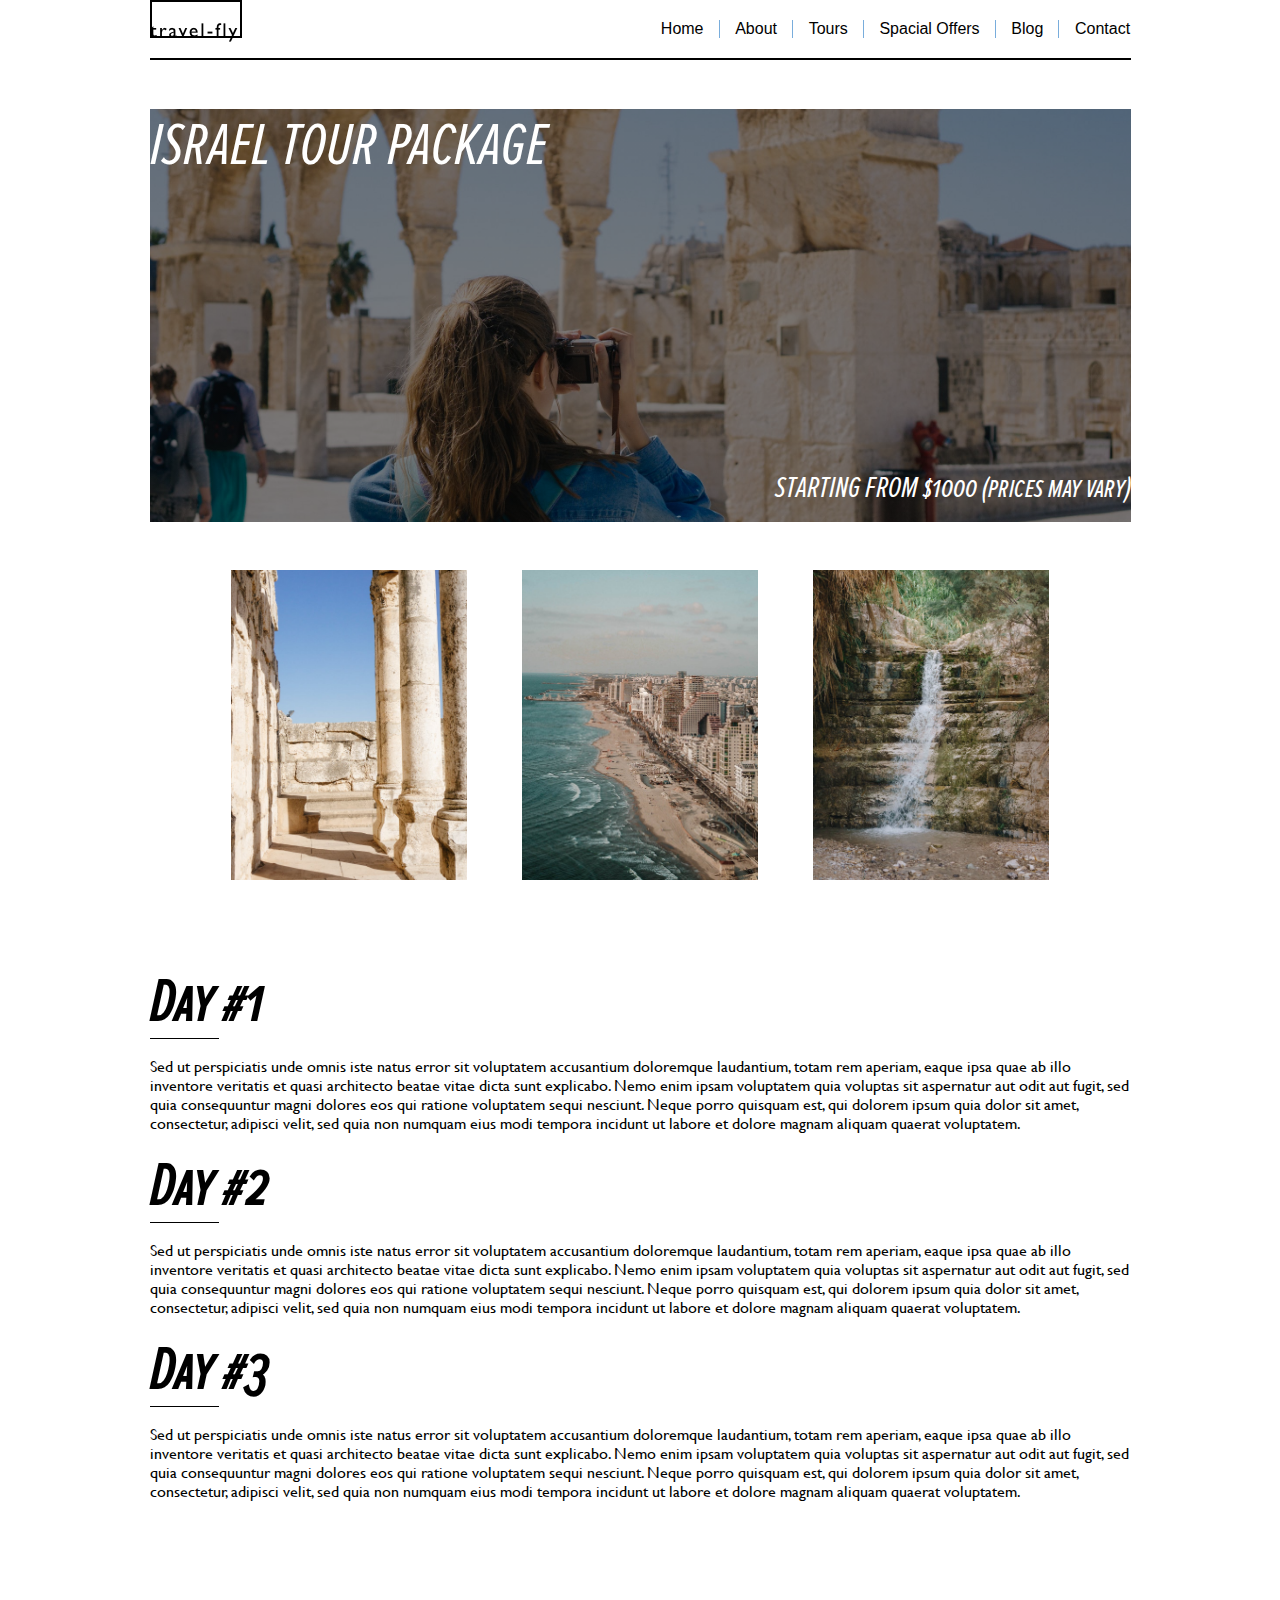
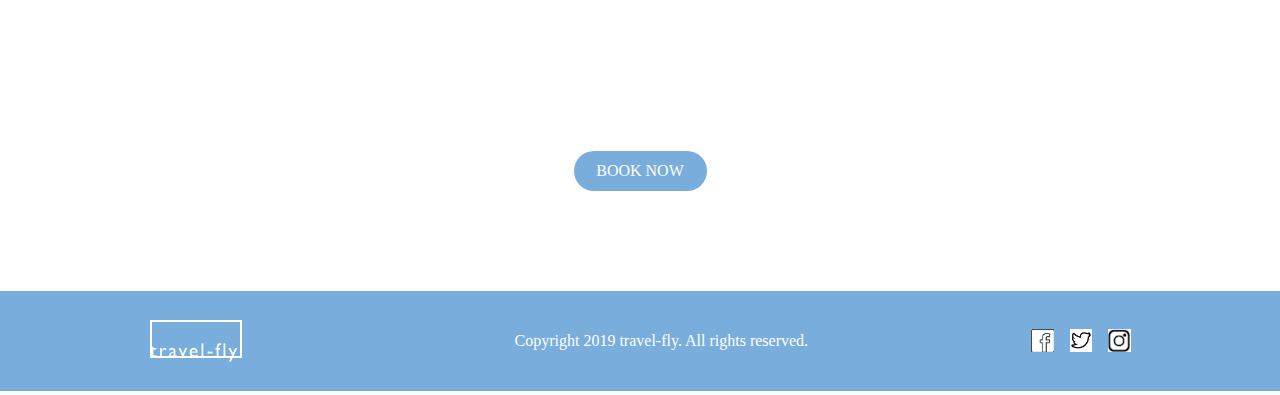
<file: Homework6_JH/IsraelTour.html>
<!DOCTYPE html>
<html lang="en">

<head>
    <meta charset="UTF-8">
    <meta http-equiv="X-UA-Compatible" content="IE=edge">
    <meta name="viewport" content="width=device-width, initial-scale=1.0">
    <title>Israel Tour Package</title>
    <link rel="stylesheet" href="css/styles.css">
</head>

<body>
    <div class="Package">
        <nav>
            <div class="logo"><img src="images/logo/logo-black.png" alt=""></div>
            <div class="links">
                <a href="index.html">Home </a>
                <a href="about.html">About </a>
                <a href="Tours.html">Tours </a>
                <a href="">Spacial Offers </a>
                <a href="">Blog </a>
                <a href="">Contact </a>
            </div>
        </nav>
        <header class="Israel">
            <span>Israel tour package</span>
            <p class="lowerRight">STARTING FROM $1000 (prices may vary)</p>
        </header>

        <div class="three-columns">
            <div class="Tourimg image-one"></div>
            <div class="Tourimg image-two"></div>
            <div class="Tourimg image-three"></div>
        </div>
        <div class="text">
            <div class="Day">
                <div id="border"><h3><div id="border-bottom">Day #1</div></h3></div>
                <p>Sed ut perspiciatis unde omnis iste natus error sit voluptatem accusantium doloremque laudantium,
                    totam rem aperiam, eaque ipsa quae ab illo inventore veritatis et quasi architecto beatae vitae
                    dicta sunt explicabo. Nemo enim ipsam voluptatem quia voluptas sit aspernatur aut odit aut fugit,
                    sed quia consequuntur magni dolores eos qui ratione voluptatem sequi nesciunt. Neque porro quisquam
                    est, qui dolorem ipsum quia dolor sit amet, consectetur, adipisci velit, sed quia non numquam eius
                    modi tempora incidunt ut labore et dolore magnam aliquam quaerat voluptatem. </p>
            </div>
            <div class="Day">
                <div id="border"><h3><div id="border-bottom">Day #2</div></h3></div>
                <p>Sed ut perspiciatis unde omnis iste natus error sit voluptatem accusantium doloremque laudantium,
                    totam rem aperiam, eaque ipsa quae ab illo inventore veritatis et quasi architecto beatae vitae
                    dicta sunt explicabo. Nemo enim ipsam voluptatem quia voluptas sit aspernatur aut odit aut fugit,
                    sed quia consequuntur magni dolores eos qui ratione voluptatem sequi nesciunt. Neque porro quisquam
                    est, qui dolorem ipsum quia dolor sit amet, consectetur, adipisci velit, sed quia non numquam eius
                    modi tempora incidunt ut labore et dolore magnam aliquam quaerat voluptatem. </p>
            </div>
            <div class="Day">
                <div id="border"><h3><div id="border-bottom">Day #3</div></h3></div>
                <p>Sed ut perspiciatis unde omnis iste natus error sit voluptatem accusantium doloremque laudantium,
                    totam rem aperiam, eaque ipsa quae ab illo inventore veritatis et quasi architecto beatae vitae
                    dicta sunt explicabo. Nemo enim ipsam voluptatem quia voluptas sit aspernatur aut odit aut fugit,
                    sed quia consequuntur magni dolores eos qui ratione voluptatem sequi nesciunt. Neque porro quisquam
                    est, qui dolorem ipsum quia dolor sit amet, consectetur, adipisci velit, sed quia non numquam eius
                    modi tempora incidunt ut labore et dolore magnam aliquam quaerat voluptatem. </p>
            </div>
        </div>
        <span class="book-button">BOOK NOW</span>

    </div>
    <footer>
        <div class="footer-content">
            <img src="images/logo/logo-white.png" alt="Logo">
            <div class="Copyright">
                <p>Copyright 2019 travel-fly. All rights reserved.</p>
            </div>
            <div class="social-media">
                <ul class="columns-3">
                    <li>
                        <div class="facebook"></div>
                    </li>
                    <li>
                        <div class="twitter"></div>
                    </li>
                    <li>
                        <div class="instagram"></div>
                    </li>
                </ul>
            </div>
        </div>
    </footer>

</body>

</html>
</file>
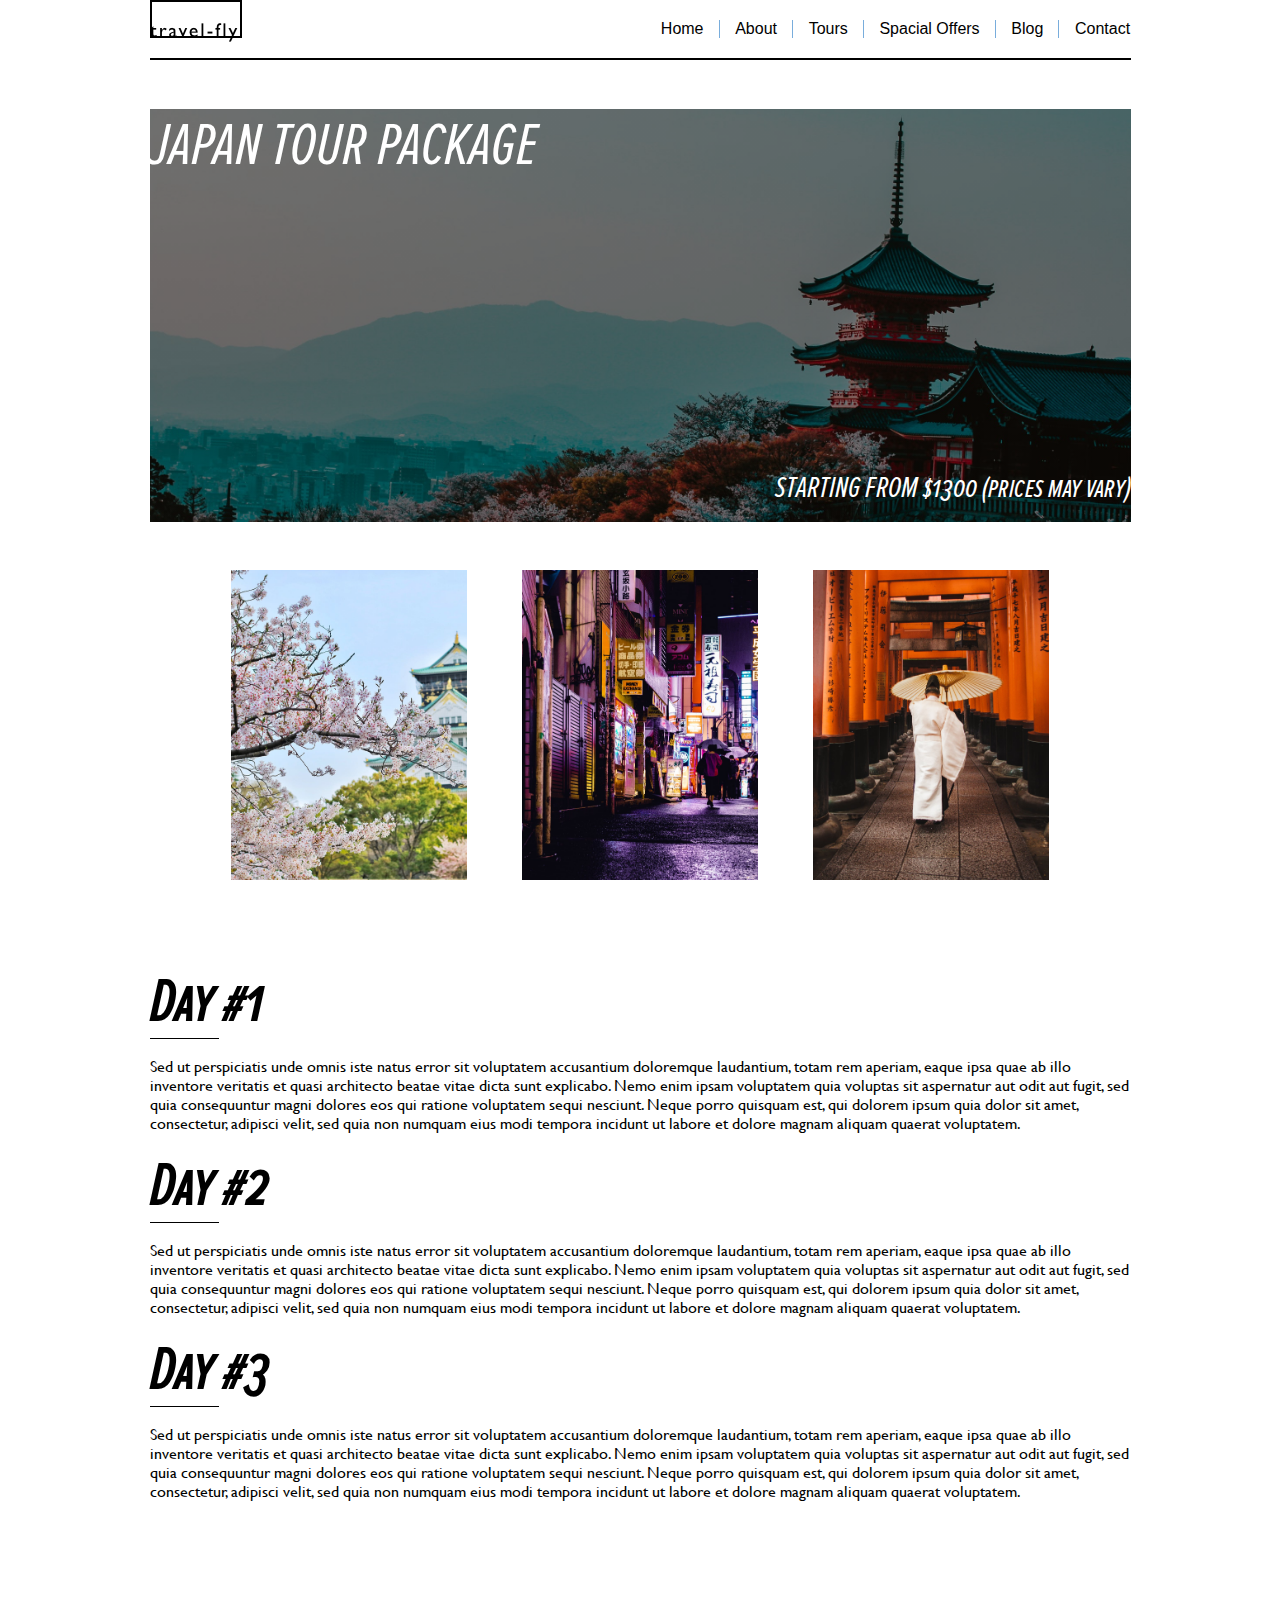
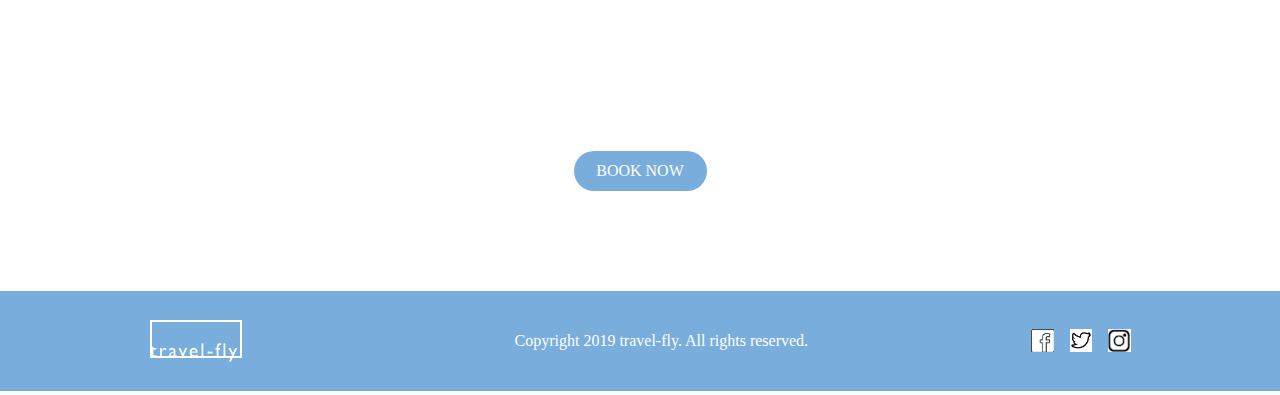
<file: Homework6_JH/JapanTour.html>
<!DOCTYPE html>
<html lang="en">

<head>
    <meta charset="UTF-8">
    <meta http-equiv="X-UA-Compatible" content="IE=edge">
    <meta name="viewport" content="width=device-width, initial-scale=1.0">
    <title>Japan Tour Package</title>
    <link rel="stylesheet" href="css/styles.css">
</head>

<body>
    <div class="Package">
        <nav>
            <div class="logo"><img src="images/logo/logo-black.png" alt=""></div>
            <div class="links">
                <a href="index.html">Home </a>
                <a href="about.html">About </a>
                <a href="Tours.html">Tours </a>
                <a href="">Spacial Offers </a>
                <a href="">Blog </a>
                <a href="">Contact </a>
            </div>
        </nav>
        <header class="Japan">
            <span>Japan tour package</span>
            <p class="lowerRight">STARTING FROM $1300 (prices may vary)</p>
        </header>

        <div class="three-columns">
            <div class="Tourimg image-19"></div>
            <div class="Tourimg image-20"></div>
            <div class="Tourimg image-21"></div>
        </div>
        <div class="text">
            <div class="Day">
                <div id="border"><h3><div id="border-bottom">Day #1</div></h3></div>
                <p>Sed ut perspiciatis unde omnis iste natus error sit voluptatem accusantium doloremque laudantium,
                    totam rem aperiam, eaque ipsa quae ab illo inventore veritatis et quasi architecto beatae vitae
                    dicta sunt explicabo. Nemo enim ipsam voluptatem quia voluptas sit aspernatur aut odit aut fugit,
                    sed quia consequuntur magni dolores eos qui ratione voluptatem sequi nesciunt. Neque porro quisquam
                    est, qui dolorem ipsum quia dolor sit amet, consectetur, adipisci velit, sed quia non numquam eius
                    modi tempora incidunt ut labore et dolore magnam aliquam quaerat voluptatem. </p>
            </div>
            <div class="Day">
                <div id="border"><h3><div id="border-bottom">Day #2</div></h3></div>
                <p>Sed ut perspiciatis unde omnis iste natus error sit voluptatem accusantium doloremque laudantium,
                    totam rem aperiam, eaque ipsa quae ab illo inventore veritatis et quasi architecto beatae vitae
                    dicta sunt explicabo. Nemo enim ipsam voluptatem quia voluptas sit aspernatur aut odit aut fugit,
                    sed quia consequuntur magni dolores eos qui ratione voluptatem sequi nesciunt. Neque porro quisquam
                    est, qui dolorem ipsum quia dolor sit amet, consectetur, adipisci velit, sed quia non numquam eius
                    modi tempora incidunt ut labore et dolore magnam aliquam quaerat voluptatem. </p>
            </div>
            <div class="Day">
                <div id="border"><h3><div id="border-bottom">Day #3</div></h3></div>
                <p>Sed ut perspiciatis unde omnis iste natus error sit voluptatem accusantium doloremque laudantium,
                    totam rem aperiam, eaque ipsa quae ab illo inventore veritatis et quasi architecto beatae vitae
                    dicta sunt explicabo. Nemo enim ipsam voluptatem quia voluptas sit aspernatur aut odit aut fugit,
                    sed quia consequuntur magni dolores eos qui ratione voluptatem sequi nesciunt. Neque porro quisquam
                    est, qui dolorem ipsum quia dolor sit amet, consectetur, adipisci velit, sed quia non numquam eius
                    modi tempora incidunt ut labore et dolore magnam aliquam quaerat voluptatem. </p>
            </div>
        </div>
        <span class="book-button">BOOK NOW</span>

    </div>
    <footer>
        <div class="footer-content">
            <img src="images/logo/logo-white.png" alt="Logo">
            <div class="Copyright">
                <p>Copyright 2019 travel-fly. All rights reserved.</p>
            </div>
            <div class="social-media">
                <ul class="columns-3">
                    <li>
                        <div class="facebook"></div>
                    </li>
                    <li>
                        <div class="twitter"></div>
                    </li>
                    <li>
                        <div class="instagram"></div>
                    </li>
                </ul>
            </div>
        </div>
    </footer>

</body>

</html>
</file>
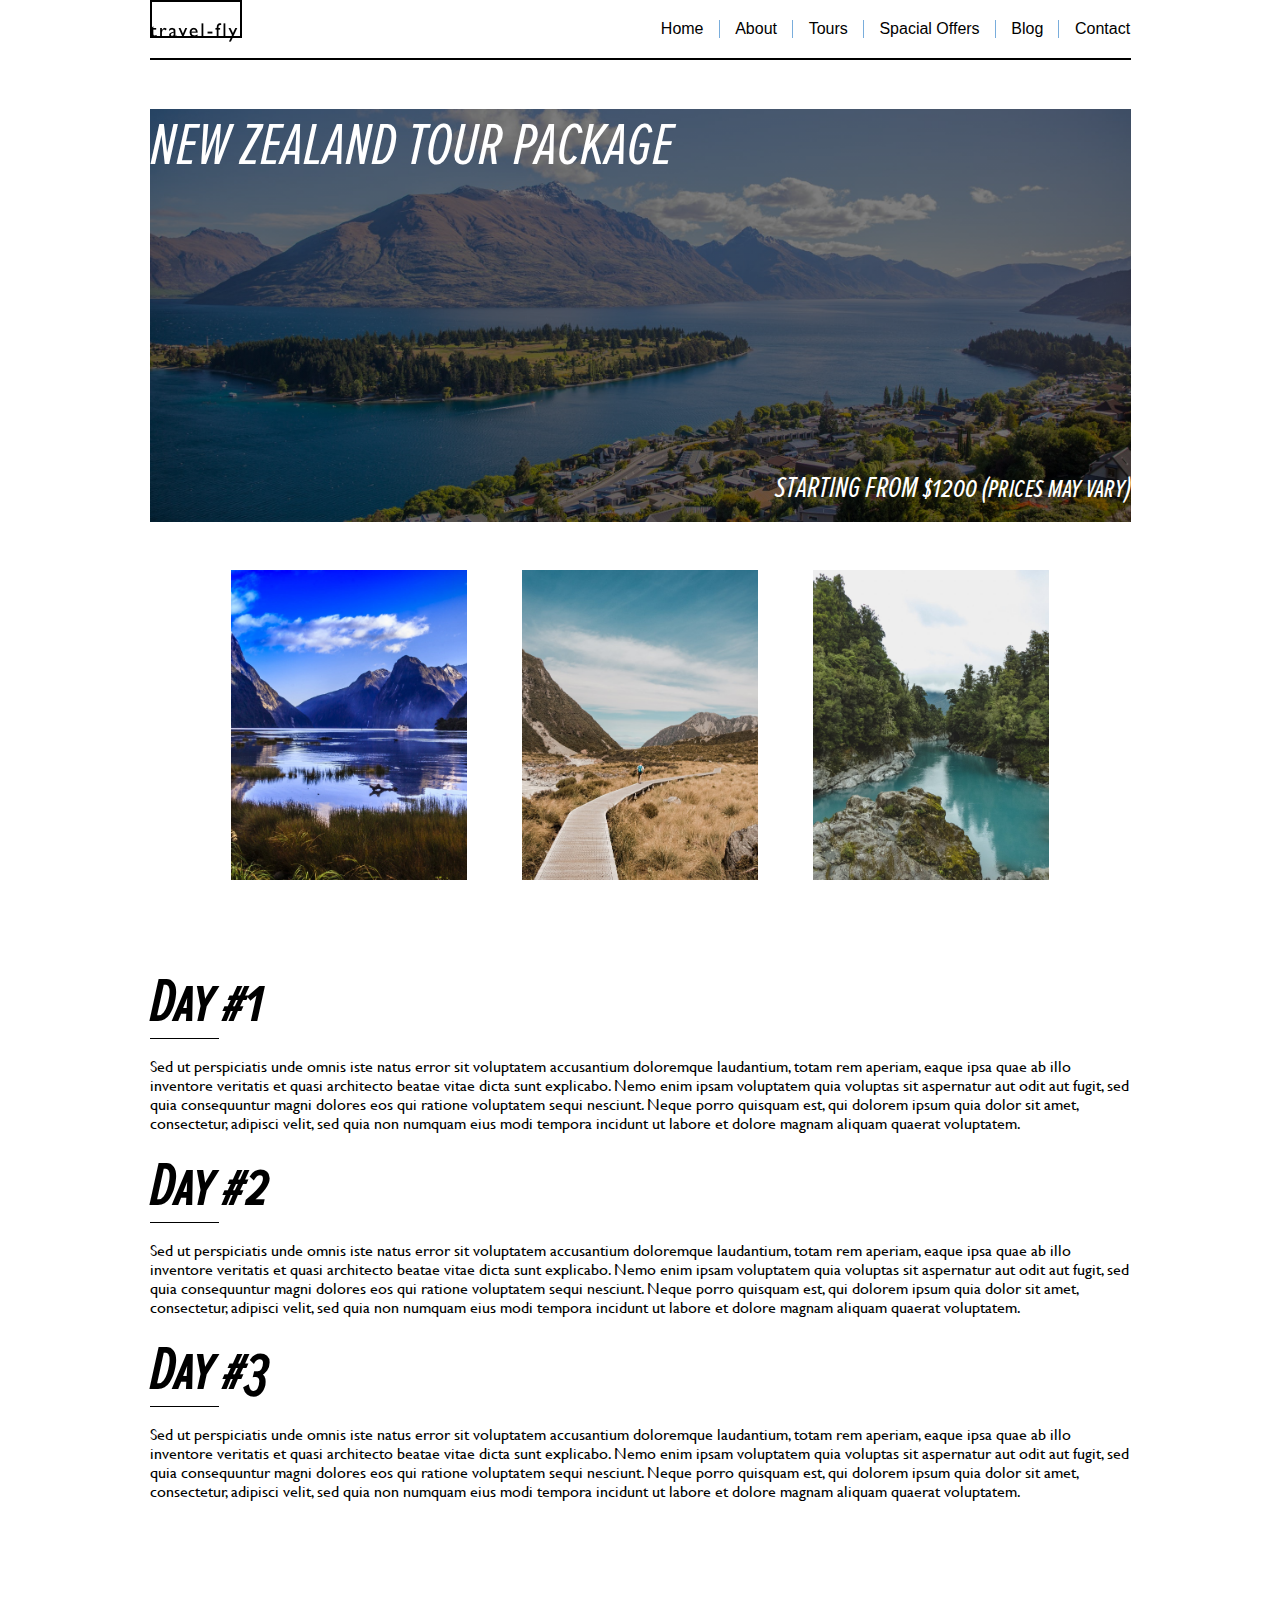
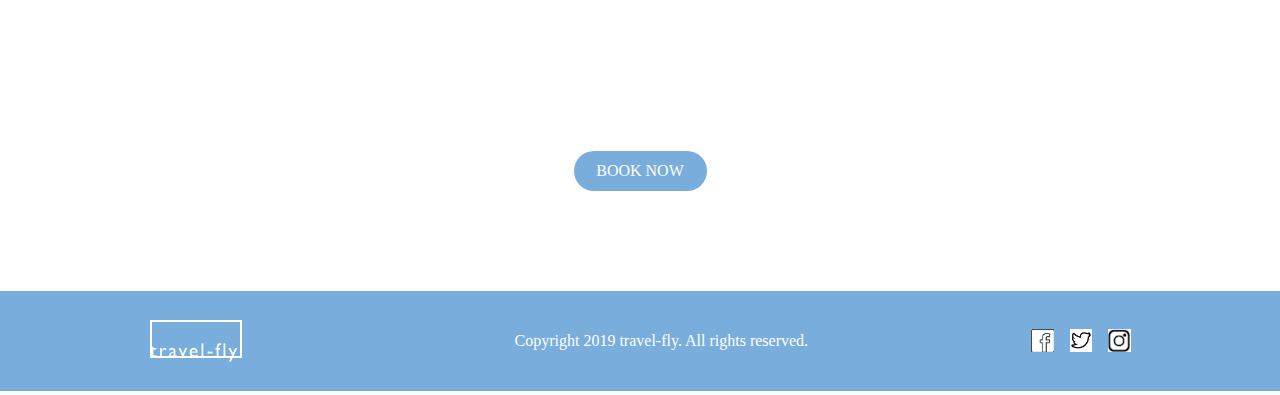
<file: Homework6_JH/NewZTour.html>
<!DOCTYPE html>
<html lang="en">

<head>
    <meta charset="UTF-8">
    <meta http-equiv="X-UA-Compatible" content="IE=edge">
    <meta name="viewport" content="width=device-width, initial-scale=1.0">
    <title>New Zealand Tour Package</title>
    <link rel="stylesheet" href="css/styles.css">
</head>

<body>
    <div class="Package">
        <nav>
            <div class="logo"><img src="images/logo/logo-black.png" alt=""></div>
            <div class="links">
                <a href="index.html">Home </a>
                <a href="about.html">About </a>
                <a href="Tours.html">Tours </a>
                <a href="">Spacial Offers </a>
                <a href="">Blog </a>
                <a href="">Contact </a>
            </div>
        </nav>
        <header class="NewZ">
            <span>New Zealand tour package</span>
            <p class="lowerRight">STARTING FROM $1200 (prices may vary)</p>
        </header>

        <div class="three-columns">
            <div class="Tourimg image-ten"></div>
            <div class="Tourimg image-elv"></div>
            <div class="Tourimg image-twl"></div>
        </div>
        <div class="text">
            <div class="Day">
                <div id="border"><h3><div id="border-bottom">Day #1</div></h3></div>
                <p>Sed ut perspiciatis unde omnis iste natus error sit voluptatem accusantium doloremque laudantium,
                    totam rem aperiam, eaque ipsa quae ab illo inventore veritatis et quasi architecto beatae vitae
                    dicta sunt explicabo. Nemo enim ipsam voluptatem quia voluptas sit aspernatur aut odit aut fugit,
                    sed quia consequuntur magni dolores eos qui ratione voluptatem sequi nesciunt. Neque porro quisquam
                    est, qui dolorem ipsum quia dolor sit amet, consectetur, adipisci velit, sed quia non numquam eius
                    modi tempora incidunt ut labore et dolore magnam aliquam quaerat voluptatem. </p>
            </div>
            <div class="Day">
                <div id="border"><h3><div id="border-bottom">Day #2</div></h3></div>
                <p>Sed ut perspiciatis unde omnis iste natus error sit voluptatem accusantium doloremque laudantium,
                    totam rem aperiam, eaque ipsa quae ab illo inventore veritatis et quasi architecto beatae vitae
                    dicta sunt explicabo. Nemo enim ipsam voluptatem quia voluptas sit aspernatur aut odit aut fugit,
                    sed quia consequuntur magni dolores eos qui ratione voluptatem sequi nesciunt. Neque porro quisquam
                    est, qui dolorem ipsum quia dolor sit amet, consectetur, adipisci velit, sed quia non numquam eius
                    modi tempora incidunt ut labore et dolore magnam aliquam quaerat voluptatem. </p>
            </div>
            <div class="Day">
                <div id="border"><h3><div id="border-bottom">Day #3</div></h3></div>
                <p>Sed ut perspiciatis unde omnis iste natus error sit voluptatem accusantium doloremque laudantium,
                    totam rem aperiam, eaque ipsa quae ab illo inventore veritatis et quasi architecto beatae vitae
                    dicta sunt explicabo. Nemo enim ipsam voluptatem quia voluptas sit aspernatur aut odit aut fugit,
                    sed quia consequuntur magni dolores eos qui ratione voluptatem sequi nesciunt. Neque porro quisquam
                    est, qui dolorem ipsum quia dolor sit amet, consectetur, adipisci velit, sed quia non numquam eius
                    modi tempora incidunt ut labore et dolore magnam aliquam quaerat voluptatem. </p>
            </div>
        </div>
        <span class="book-button">BOOK NOW</span>

    </div>
    <footer>
        <div class="footer-content">
            <img src="images/logo/logo-white.png" alt="Logo">
            <div class="Copyright">
                <p>Copyright 2019 travel-fly. All rights reserved.</p>
            </div>
            <div class="social-media">
                <ul class="columns-3">
                    <li>
                        <div class="facebook"></div>
                    </li>
                    <li>
                        <div class="twitter"></div>
                    </li>
                    <li>
                        <div class="instagram"></div>
                    </li>
                </ul>
            </div>
        </div>
    </footer>

</body>

</html>
</file>
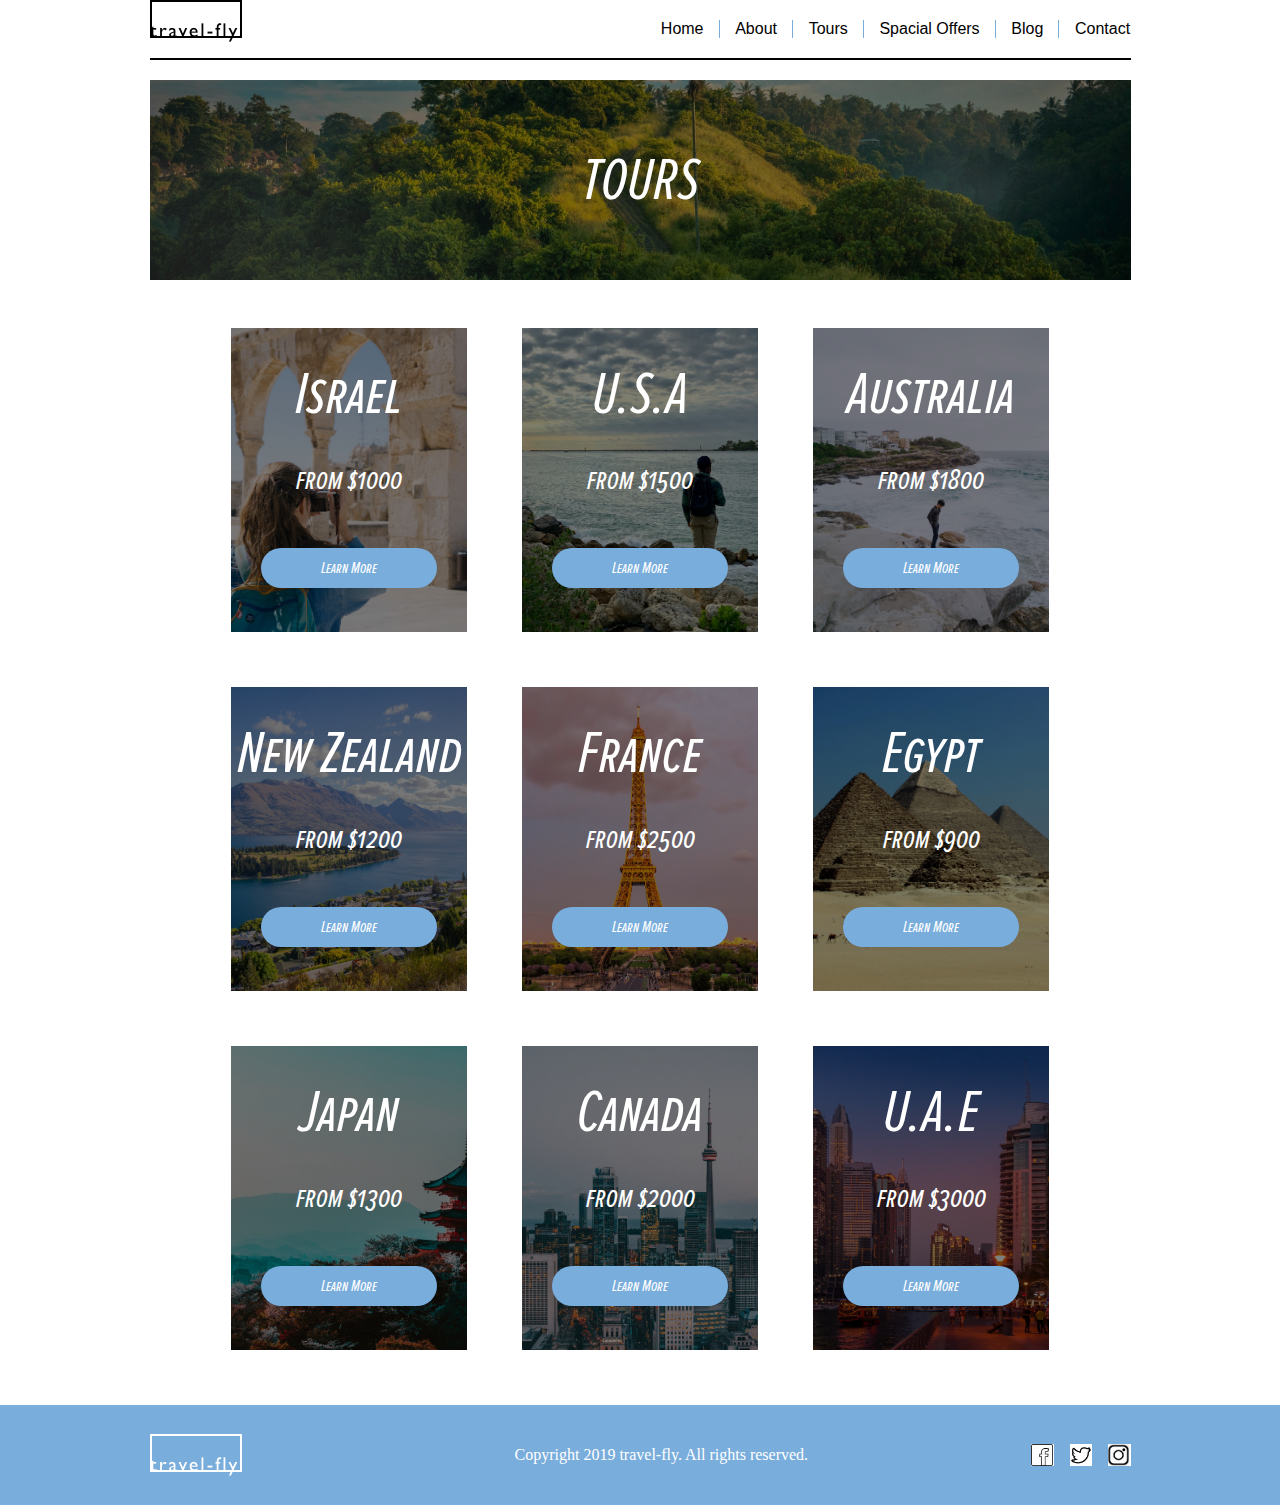
<file: Homework6_JH/Tours.html>
<!DOCTYPE html>
<html lang="en">

<head>
    <meta charset="UTF-8">
    <meta http-equiv="X-UA-Compatible" content="IE=edge">
    <meta name="viewport" content="width=device-width, initial-scale=1.0">
    <title>Document</title>
    <link rel="stylesheet" href="css/styles.css">
</head>

<body>
    <div class="tour">

        <nav>
            <div class="logo"><img src="images/logo/logo-black.png" alt=""></div>
            <div class="links">
                <a href="index.html">Home </a>
                <a href="about.html">About </a>
                <a href="Tours.html">Tours </a>
                <a href="">Spacial Offers </a>
                <a href="">Blog </a>
                <a href="">Contact </a>
            </div>
        </nav>
        <header>
            <span>tours</span>
        </header>

        <div class="tours">
            <div class="tourPromo tourOne">
                <p class="Location">Israel</p>
                <p class="price">from $1000</p>
                <a href="IsraelTour.html"><span class="promoBtn">Learn More</span></a>
            </div>
            <div class="tourPromo tourTwo">
                <p class="Location">U.S.A</p>
                <p class="price">from $1500</p>
                <a href="USATour.html"><span class="promoBtn">Learn More</span></a>
            </div>
            <div class="tourPromo tourThree">
                <p class="Location">Australia</p>
                <p class="price">from $1800</p>
                <a href="AusTour.html"><span class="promoBtn">Learn More</span></a>
            </div>
            <div class="tourPromo tourFour">
                <p class="Location">New Zealand</p>
                <p class="price">from $1200</p>
                <a href="NewZTour.html"><span class="promoBtn">Learn More</span></a>
            </div>
            <div class="tourPromo tourFive">
                <p class="Location">France</p>
                <p class="price">from $2500</p>
                <a href="FranceTour.html"><span class="promoBtn">Learn More</span></a>
            </div>
            <div class="tourPromo tourSix">
                <p class="Location">Egypt</p>
                <p class="price">from $900</p>
                <a href="EgyptTour.html"><span class="promoBtn">Learn More</span></a>
            </div>
            <div class="tourPromo tourSeven">
                <p class="Location">Japan</p>
                <p class="price">from $1300</p>
                <span class="promoBtn">Learn More</span>
            </div>
            <div class="tourPromo tourEight">
                <p class="Location">Canada</p>
                <p class="price">from $2000</p>
                <span class="promoBtn">Learn More</span>
            </div>
            <div class="tourPromo tourNine">
                <p class="Location">U.A.E</p>
                <p class="price">from $3000</p>
                <span class="promoBtn">Learn More</span>
            </div>
        </div>
    </div>
    <footer>
        <div class="footer-content">
            <img src="images/logo/logo-white.png" alt="Logo">
            <div class="Copyright">
                <p>Copyright 2019 travel-fly. All rights reserved.</p>
            </div>
            <div class="social-media">
                <ul class="columns-3">
                    <li>
                        <div class="facebook"></div>
                    </li>
                    <li>
                        <div class="twitter"></div>
                    </li>
                    <li>
                        <div class="instagram"></div>
                    </li>
                </ul>
            </div>
        </div>
    </footer>

</body>

</html>
</file>
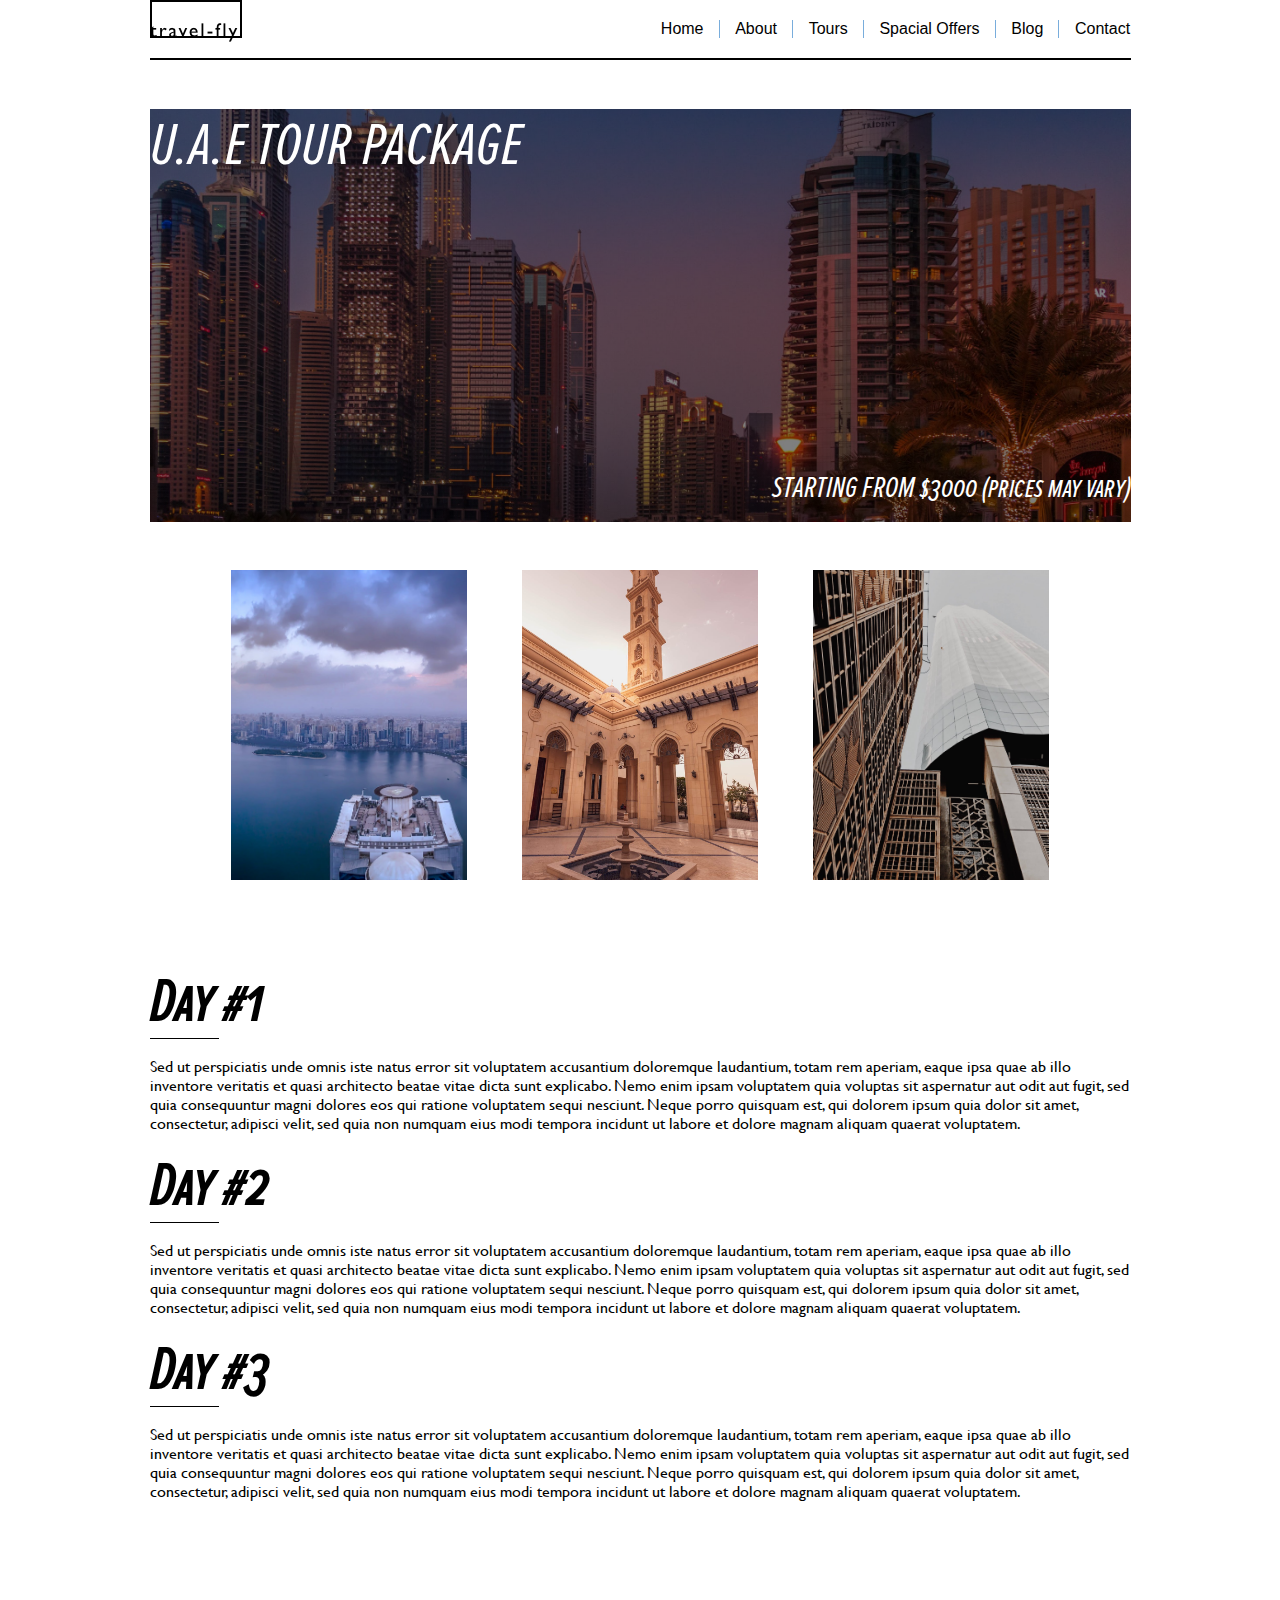
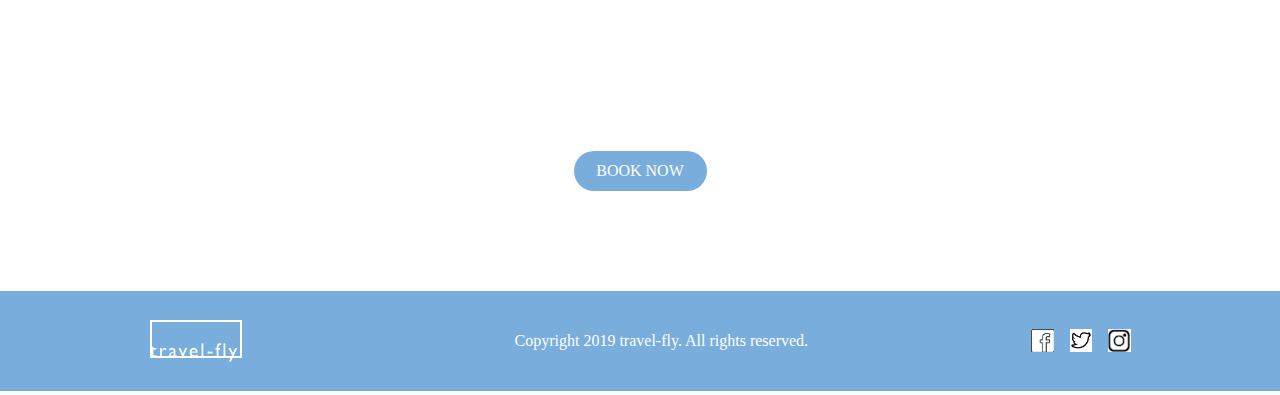
<file: Homework6_JH/UAETour.html>
<!DOCTYPE html>
<html lang="en">

<head>
    <meta charset="UTF-8">
    <meta http-equiv="X-UA-Compatible" content="IE=edge">
    <meta name="viewport" content="width=device-width, initial-scale=1.0">
    <title>U.A.E Tour Package</title>
    <link rel="stylesheet" href="css/styles.css">
</head>

<body>
    <div class="Package">
        <nav>
            <div class="logo"><img src="images/logo/logo-black.png" alt=""></div>
            <div class="links">
                <a href="index.html">Home </a>
                <a href="about.html">About </a>
                <a href="Tours.html">Tours </a>
                <a href="">Spacial Offers </a>
                <a href="">Blog </a>
                <a href="">Contact </a>
            </div>
        </nav>
        <header class="UAE">
            <span>U.A.E tour package</span>
            <p class="lowerRight">STARTING FROM $3000 (prices may vary)</p>
        </header>

        <div class="three-columns">
            <div class="Tourimg image-25"></div>
            <div class="Tourimg image-26"></div>
            <div class="Tourimg image-27"></div>
        </div>
        <div class="text">
            <div class="Day">
                <div id="border"><h3><div id="border-bottom">Day #1</div></h3></div>
                <p>Sed ut perspiciatis unde omnis iste natus error sit voluptatem accusantium doloremque laudantium,
                    totam rem aperiam, eaque ipsa quae ab illo inventore veritatis et quasi architecto beatae vitae
                    dicta sunt explicabo. Nemo enim ipsam voluptatem quia voluptas sit aspernatur aut odit aut fugit,
                    sed quia consequuntur magni dolores eos qui ratione voluptatem sequi nesciunt. Neque porro quisquam
                    est, qui dolorem ipsum quia dolor sit amet, consectetur, adipisci velit, sed quia non numquam eius
                    modi tempora incidunt ut labore et dolore magnam aliquam quaerat voluptatem. </p>
            </div>
            <div class="Day">
                <div id="border"><h3><div id="border-bottom">Day #2</div></h3></div>
                <p>Sed ut perspiciatis unde omnis iste natus error sit voluptatem accusantium doloremque laudantium,
                    totam rem aperiam, eaque ipsa quae ab illo inventore veritatis et quasi architecto beatae vitae
                    dicta sunt explicabo. Nemo enim ipsam voluptatem quia voluptas sit aspernatur aut odit aut fugit,
                    sed quia consequuntur magni dolores eos qui ratione voluptatem sequi nesciunt. Neque porro quisquam
                    est, qui dolorem ipsum quia dolor sit amet, consectetur, adipisci velit, sed quia non numquam eius
                    modi tempora incidunt ut labore et dolore magnam aliquam quaerat voluptatem. </p>
            </div>
            <div class="Day">
                <div id="border"><h3><div id="border-bottom">Day #3</div></h3></div>
                <p>Sed ut perspiciatis unde omnis iste natus error sit voluptatem accusantium doloremque laudantium,
                    totam rem aperiam, eaque ipsa quae ab illo inventore veritatis et quasi architecto beatae vitae
                    dicta sunt explicabo. Nemo enim ipsam voluptatem quia voluptas sit aspernatur aut odit aut fugit,
                    sed quia consequuntur magni dolores eos qui ratione voluptatem sequi nesciunt. Neque porro quisquam
                    est, qui dolorem ipsum quia dolor sit amet, consectetur, adipisci velit, sed quia non numquam eius
                    modi tempora incidunt ut labore et dolore magnam aliquam quaerat voluptatem. </p>
            </div>
        </div>
        <span class="book-button">BOOK NOW</span>

    </div>
    <footer>
        <div class="footer-content">
            <img src="images/logo/logo-white.png" alt="Logo">
            <div class="Copyright">
                <p>Copyright 2019 travel-fly. All rights reserved.</p>
            </div>
            <div class="social-media">
                <ul class="columns-3">
                    <li>
                        <div class="facebook"></div>
                    </li>
                    <li>
                        <div class="twitter"></div>
                    </li>
                    <li>
                        <div class="instagram"></div>
                    </li>
                </ul>
            </div>
        </div>
    </footer>

</body>

</html>
</file>
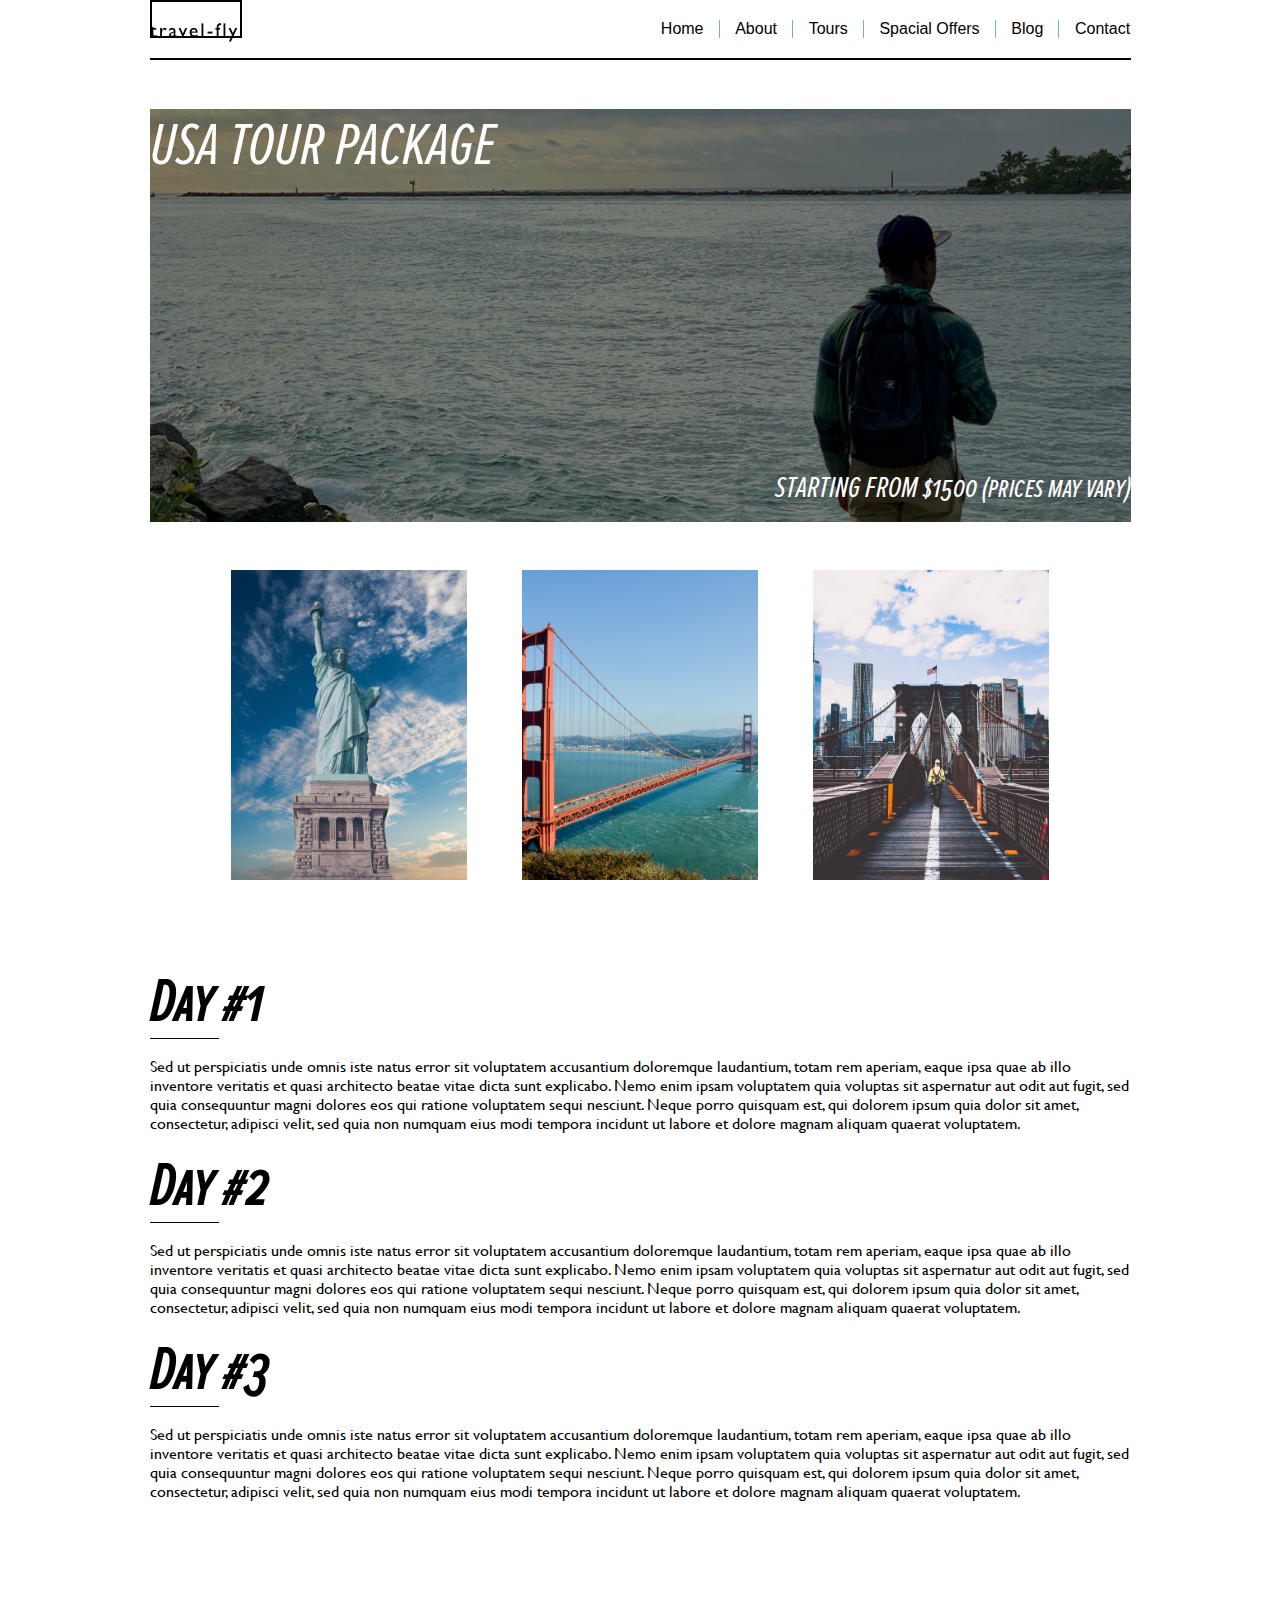
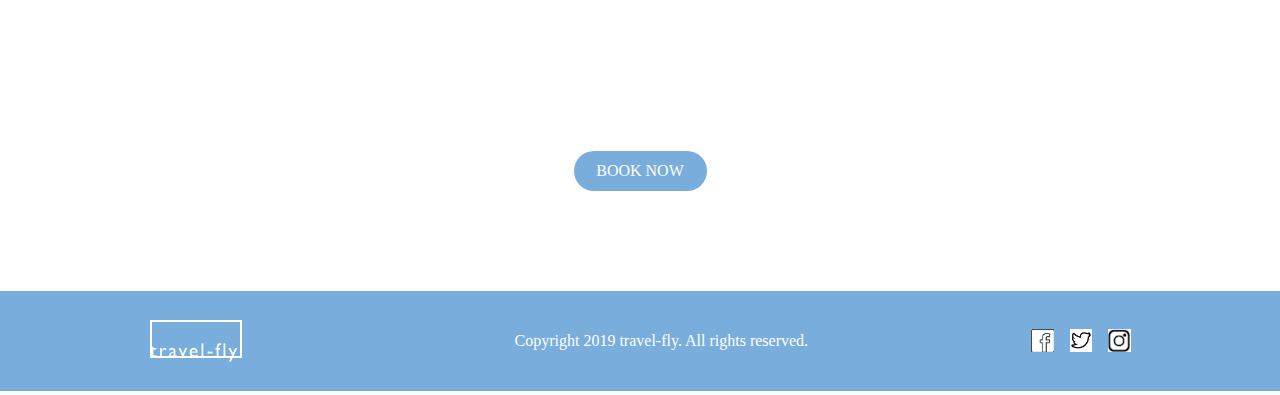
<file: Homework6_JH/USATour.html>
<!DOCTYPE html>
<html lang="en">

<head>
    <meta charset="UTF-8">
    <meta http-equiv="X-UA-Compatible" content="IE=edge">
    <meta name="viewport" content="width=device-width, initial-scale=1.0">
    <title>USA Tour Package</title>
    <link rel="stylesheet" href="css/styles.css">
</head>

<body>
    <div class="Package">
        <nav>
            <div class="logo"><img src="images/logo/logo-black.png" alt=""></div>
            <div class="links">
                <a href="index.html">Home </a>
                <a href="about.html">About </a>
                <a href="Tours.html">Tours </a>
                <a href="">Spacial Offers </a>
                <a href="">Blog </a>
                <a href="">Contact </a>
            </div>
        </nav>
        <header class="USA">
            <span>USA tour package</span>
            <p class="lowerRight">STARTING FROM $1500 (prices may vary)</p>
        </header>

        <div class="three-columns">
            <div class="Tourimg image-four"></div>
            <div class="Tourimg image-five"></div>
            <div class="Tourimg image-six"></div>
        </div>
        <div class="text">
            <div class="Day">
                <div id="border"><h3><div id="border-bottom">Day #1</div></h3></div>
                <p>Sed ut perspiciatis unde omnis iste natus error sit voluptatem accusantium doloremque laudantium,
                    totam rem aperiam, eaque ipsa quae ab illo inventore veritatis et quasi architecto beatae vitae
                    dicta sunt explicabo. Nemo enim ipsam voluptatem quia voluptas sit aspernatur aut odit aut fugit,
                    sed quia consequuntur magni dolores eos qui ratione voluptatem sequi nesciunt. Neque porro quisquam
                    est, qui dolorem ipsum quia dolor sit amet, consectetur, adipisci velit, sed quia non numquam eius
                    modi tempora incidunt ut labore et dolore magnam aliquam quaerat voluptatem. </p>
            </div>
            <div class="Day">
                <div id="border"><h3><div id="border-bottom">Day #2</div></h3></div>
                <p>Sed ut perspiciatis unde omnis iste natus error sit voluptatem accusantium doloremque laudantium,
                    totam rem aperiam, eaque ipsa quae ab illo inventore veritatis et quasi architecto beatae vitae
                    dicta sunt explicabo. Nemo enim ipsam voluptatem quia voluptas sit aspernatur aut odit aut fugit,
                    sed quia consequuntur magni dolores eos qui ratione voluptatem sequi nesciunt. Neque porro quisquam
                    est, qui dolorem ipsum quia dolor sit amet, consectetur, adipisci velit, sed quia non numquam eius
                    modi tempora incidunt ut labore et dolore magnam aliquam quaerat voluptatem. </p>
            </div>
            <div class="Day">
                <div id="border"><h3><div id="border-bottom">Day #3</div></h3></div>
                <p>Sed ut perspiciatis unde omnis iste natus error sit voluptatem accusantium doloremque laudantium,
                    totam rem aperiam, eaque ipsa quae ab illo inventore veritatis et quasi architecto beatae vitae
                    dicta sunt explicabo. Nemo enim ipsam voluptatem quia voluptas sit aspernatur aut odit aut fugit,
                    sed quia consequuntur magni dolores eos qui ratione voluptatem sequi nesciunt. Neque porro quisquam
                    est, qui dolorem ipsum quia dolor sit amet, consectetur, adipisci velit, sed quia non numquam eius
                    modi tempora incidunt ut labore et dolore magnam aliquam quaerat voluptatem. </p>
            </div>
        </div>
        <span class="book-button">BOOK NOW</span>

    </div>
    <footer>
        <div class="footer-content">
            <img src="images/logo/logo-white.png" alt="Logo">
            <div class="Copyright">
                <p>Copyright 2019 travel-fly. All rights reserved.</p>
            </div>
            <div class="social-media">
                <ul class="columns-3">
                    <li>
                        <div class="facebook"></div>
                    </li>
                    <li>
                        <div class="twitter"></div>
                    </li>
                    <li>
                        <div class="instagram"></div>
                    </li>
                </ul>
            </div>
        </div>
    </footer>

</body>

</html>
</file>
<file: Homework6_JH/css/styles.css>
* {
  margin: 0;
  padding: 0;
  box-sizing: border-box;
}

html,
body {
  height: 100%;
}

h1,
h2,
h3,
h4,
h5,
h6,
p {
  margin-bottom: 16px;
}

@font-face {
  font-family: Gill;
  src: url("fonts/GillSans.ttc");
}
@font-face {
  font-family: Proxima;
  src: url("fonts/ProximaNovaScOsfExtraCondensed.ttf");
}
.hero {
  max-width: 100%;
  height: 500px;
  margin: 0 auto;
  background-image: linear-gradient(to right, rgba(0, 0, 0, 0.5), rgba(0, 0, 0, 0.5)), url(../images/hero.jpg);
  background-repeat: no-repeat;
  background-position: center;
  background-size: cover;
  padding: 20px 10px 0 10px;
  position: relative;
  font-family: Gill;
}

.title {
  position: absolute;
  max-width: 385px;
  min-height: 270px;
  top: 25%;
  left: 37%;
  text-align: center;
}
.title h1 {
  margin-top: 15%;
  color: white;
  font-size: 60px;
  font-family: Proxima;
  display: flex;
  align-items: center;
  justify-content: center;
}
.title p {
  color: white;
  font-family: Gill;
  font-style: italic;
  font-family: Proxima;
  display: flex;
  align-items: center;
  justify-content: center;
}

@media only screen and (max-width: 1060px) {
  .title {
    text-align: center;
  }
}
.promo-tours {
  max-width: 1280px;
  min-height: 304px;
  margin: -50px auto 0 auto;
  display: flex;
  justify-content: space-around;
  padding-left: 175px;
  padding-right: 175px;
  position: relative;
  font-family: Gill;
}
.promo-tours .promo {
  height: 304px;
  width: 236px;
}
.promo-tours .promo img {
  max-height: 100%;
  max-width: 100;
  min-height: 100%;
  min-width: 100%;
  object-fit: cover;
}

.Israel {
  position: relative;
}
.Israel .button {
  position: absolute;
  right: 50px;
  top: 240px;
  width: 133px;
  height: 40px;
  background-color: #79ADDC;
  border: none;
  color: white;
}
.Israel .button1 {
  border-radius: 20px;
  font-family: Gill;
}

.USA {
  position: relative;
}
.USA .button {
  position: absolute;
  right: 50px;
  top: 240px;
  width: 133px;
  height: 40px;
  background-color: #79ADDC;
  border: none;
  color: white;
}
.USA .button2 {
  border-radius: 20px;
  font-family: Gill;
}

.AUS {
  position: relative;
}
.AUS .button {
  position: absolute;
  right: 50px;
  top: 240px;
  width: 133px;
  height: 40px;
  background-color: #79ADDC;
  border: none;
  color: white;
}
.AUS .button3 {
  border-radius: 20px;
  font-family: Gill;
}

.first-text {
  position: absolute;
  text-align: center;
  top: 40px;
  left: 50px;
  font-size: 40px;
  color: white;
  font-family: Proxima;
}

.second-text {
  position: absolute;
  text-align: center;
  top: 40px;
  left: 50px;
  font-size: 40px;
  color: white;
  font-family: Proxima;
}

.third-text {
  position: absolute;
  text-align: center;
  top: 40px;
  left: 60px;
  font-size: 35px;
  color: white;
  font-family: Proxima;
}

.promo-USA {
  height: 304px;
  width: 236px;
  background-image: linear-gradient(to right, rgba(0, 0, 0, 0.5), rgba(0, 0, 0, 0.5)), url(../images/tour/tour-02.jpg);
  background-repeat: no-repeat;
  background-size: cover;
  background-position: center;
}

.promo-israel {
  height: 304px;
  width: 236px;
  background-image: linear-gradient(to right, rgba(0, 0, 0, 0.5), rgba(0, 0, 0, 0.5)), url(../images/tour/tour-01.jpg);
  background-repeat: no-repeat;
  background-size: cover;
  background-position: center;
}

.promo-AUS {
  height: 304px;
  width: 236px;
  background-image: linear-gradient(to right, rgba(0, 0, 0, 0.5), rgba(0, 0, 0, 0.5)), url(../images/tour/tour-03.jpg);
  background-repeat: no-repeat;
  background-size: cover;
  background-position: center;
}

@media only screen and (max-width: 1060px) {
  .promo-tours {
    width: 236px;
    flex-direction: column;
    padding-left: 0px;
    padding-right: 0px;
  }
  .promo-tours .promo {
    margin-bottom: 30px;
  }
}
nav {
  max-width: 981px;
  height: 60px;
  margin: 0 auto;
  border-bottom: #fff solid 2px;
  display: flex;
  justify-content: space-between;
}
nav .logo {
  width: 92px;
  height: 42px;
}
nav .links {
  width: 485px;
  height: 42px;
  align-self: center;
  display: flex;
}
nav .links a {
  border-right: 1px solid #79ADDC;
  padding-right: 15px;
  padding-left: 15px;
  text-decoration: none;
  color: #fff;
  margin: auto auto;
  font-family: "Gill Sans", "Gill Sans MT", Calibri, "Trebuchet MS", sans-serif;
  text-align: right;
}
nav .links a:last-child {
  border: none;
  padding-right: 0px;
}

.about {
  max-width: 980px;
  margin: 0 auto;
}
.about .about-top-section .border {
  height: 80px;
  width: 234px;
  position: relative;
  margin-bottom: 136px;
}
.about .about-top-section .border .border-bottom {
  border-bottom: #000 solid 1.5px;
  position: absolute;
  width: 55%;
  white-space: nowrap;
}
.about .about-top-section h1 {
  font-size: 60px;
  padding-top: 90.5px;
  font-family: Proxima;
  font-weight: 100;
}
.about .about-top-section p {
  font-size: 16px;
  font-family: Gill;
}
.about .about-bottom-section {
  margin-top: 95px;
  margin-bottom: 179px;
}
.about .about-bottom-section .border {
  height: 53px;
  width: 345px;
  position: relative;
  margin-bottom: 39px;
}
.about .about-bottom-section .border .border-bottom {
  position: absolute;
  border-bottom: #000 solid 1.5px;
  width: 50%;
  white-space: nowrap;
}
.about .about-bottom-section h3 {
  font-size: 40px;
  font-family: Proxima;
  font-weight: 100;
}
.about .about-bottom-section .client {
  max-width: 676px;
  min-height: 150px;
  display: flex;
  margin-bottom: 38px;
}
.about .about-bottom-section .client .client-image {
  width: 260px;
  height: 150px;
}
.about .about-bottom-section .client .client1 {
  background-image: url(../images/about-client-01.jpg);
  background-size: cover;
  background-repeat: no-repeat;
  background-position: center;
}
.about .about-bottom-section .client .client-quote {
  position: relative;
  min-height: 50px;
  width: 100%;
  padding: 0 0 0 25px;
  font-family: Gill;
}
.about .about-bottom-section .client .client-quote .client-name {
  position: absolute;
  right: 0;
  bottom: 0;
  font-family: Proxima;
  font-size: 20px;
  color: #79ADDC;
}
.about .about-bottom-section .client .client-quote p:last-of-type {
  margin-bottom: 25px;
}
.about .about-bottom-section .client .client2 {
  background-image: url(../images/about-client-02.jpg);
  background-size: cover;
  background-repeat: no-repeat;
  background-position: center;
}

@media only screen and (max-width: 600px) {
  .about {
    padding: 10px;
  }
}
nav {
  max-width: 981px;
  height: 60px;
  margin: 0 auto;
  border-bottom: #000 solid 2px;
  display: flex;
  justify-content: space-between;
}
nav .logo {
  width: 92px;
  height: 42px;
}
nav .links {
  width: 485px;
  height: 42px;
  align-self: center;
  display: flex;
}
nav .links a {
  border-right: 1px solid #79ADDC;
  padding-right: 15px;
  padding-left: 15px;
  text-decoration: none;
  color: #000;
  margin: auto auto;
  font-family: "Gill Sans", "Gill Sans MT", Calibri, "Trebuchet MS", sans-serif;
  text-align: right;
}
nav .links a:last-child {
  border: none;
  padding-right: 0px;
}

.tour header {
  max-width: 981px;
  margin: 20px auto 0 auto;
  height: 200px;
  background-image: linear-gradient(to bottom, rgba(0, 0, 0, 0.5), rgba(0, 0, 0, 0.5)), url(../images/tour/tours-header.jpg);
  background-size: cover;
  background-position: center;
  display: flex;
  align-items: center;
  justify-content: center;
}
.tour header span {
  text-transform: uppercase;
  color: #fff;
  font-family: Proxima;
  font-size: 60px;
}
.tour .tours {
  max-width: 818px;
  margin: 48px auto 0 auto;
  min-height: 200px;
  display: flex;
  justify-content: space-between;
  flex-wrap: wrap;
}
.tour .tours .tourPromo {
  width: 236px;
  height: 304px;
  margin-bottom: 55px;
  font-family: Proxima;
}
.tour .tours .tourPromo .Location {
  font-size: 60px;
  color: white;
  text-align: center;
  margin-top: 30px;
  white-space: nowrap;
}
.tour .tours .tourPromo .price {
  font-size: 30px;
  color: white;
  text-align: center;
  margin-top: 30px;
}
.tour .tours .tourPromo .promoBtn {
  padding: 10px 30px;
  border-radius: 60px;
  background-color: #79addc;
  color: white;
  display: flex;
  align-items: center;
  justify-content: center;
  margin-top: 50px;
  margin-right: 30px;
  margin-left: 30px;
}
.tour .tours .tourOne {
  background-image: linear-gradient(to bottom, rgba(0, 0, 0, 0.5), rgba(0, 0, 0, 0.5)), url(../images/tour/tour-01.jpg);
  background-repeat: no-repeat;
  background-size: cover;
  background-position: center;
}
.tour .tours .tourTwo {
  background-image: linear-gradient(to bottom, rgba(0, 0, 0, 0.5), rgba(0, 0, 0, 0.5)), url(../images/tour/tour-02.jpg);
  background-repeat: no-repeat;
  background-size: cover;
  background-position: center;
}
.tour .tours .tourThree {
  background-image: linear-gradient(to bottom, rgba(0, 0, 0, 0.5), rgba(0, 0, 0, 0.5)), url(../images/tour/tour-03.jpg);
  background-repeat: no-repeat;
  background-size: cover;
  background-position: center;
}
.tour .tours .tourFour {
  background-image: linear-gradient(to bottom, rgba(0, 0, 0, 0.5), rgba(0, 0, 0, 0.5)), url(../images/tour/tour-04.jpg);
  background-repeat: no-repeat;
  background-size: cover;
  background-position: center;
}
.tour .tours .tourFive {
  background-image: linear-gradient(to bottom, rgba(0, 0, 0, 0.5), rgba(0, 0, 0, 0.5)), url(../images/tour/tour-05.jpg);
  background-repeat: no-repeat;
  background-size: cover;
  background-position: center;
}
.tour .tours .tourSix {
  background-image: linear-gradient(to bottom, rgba(0, 0, 0, 0.5), rgba(0, 0, 0, 0.5)), url(../images/tour/tour-06.jpg);
  background-repeat: no-repeat;
  background-size: cover;
  background-position: center;
}
.tour .tours .tourSeven {
  background-image: linear-gradient(to bottom, rgba(0, 0, 0, 0.5), rgba(0, 0, 0, 0.5)), url(../images/tour/tour-07.jpg);
  background-repeat: no-repeat;
  background-size: cover;
  background-position: center;
}
.tour .tours .tourEight {
  background-image: linear-gradient(to bottom, rgba(0, 0, 0, 0.5), rgba(0, 0, 0, 0.5)), url(../images/tour/tour-08.jpg);
  background-repeat: no-repeat;
  background-size: cover;
  background-position: center;
}
.tour .tours .tourNine {
  background-image: linear-gradient(to bottom, rgba(0, 0, 0, 0.5), rgba(0, 0, 0, 0.5)), url(../images/tour/tour-09.jpg);
  background-repeat: no-repeat;
  background-size: cover;
  background-position: center;
}
.tour .tours a {
  text-decoration: none;
}

@media all and (max-width: 1200px) {
  .tour .tours {
    flex-direction: column;
    align-items: center;
  }
}
.Package .Israel {
  max-width: 981px;
  margin: 48.5px auto 0 auto;
  height: 413px;
  background-image: linear-gradient(to bottom, rgba(0, 0, 0, 0.5), rgba(0, 0, 0, 0.5)), url(../images/tour/tour-01.jpg);
  background-size: cover;
  background-position: center;
  display: flex;
  position: relative;
}
.Package .Israel span {
  text-transform: uppercase;
  color: #fff;
  font-family: Proxima;
  font-size: 60px;
}
.Package .Israel .lowerRight {
  position: absolute;
  bottom: 0;
  right: 0;
  color: #fff;
  font-family: Proxima;
  font-size: 30px;
}
.Package .USA {
  max-width: 981px;
  margin: 48.5px auto 0 auto;
  height: 413px;
  background-image: linear-gradient(to bottom, rgba(0, 0, 0, 0.5), rgba(0, 0, 0, 0.5)), url(../images/tour/tour-02.jpg);
  background-size: cover;
  background-position: center;
  display: flex;
  position: relative;
}
.Package .USA span {
  text-transform: uppercase;
  color: #fff;
  font-family: Proxima;
  font-size: 60px;
}
.Package .USA .lowerRight {
  position: absolute;
  bottom: 0;
  right: 0;
  color: #fff;
  font-family: Proxima;
  font-size: 30px;
}
.Package .AUS {
  max-width: 981px;
  margin: 48.5px auto 0 auto;
  height: 413px;
  background-image: linear-gradient(to bottom, rgba(0, 0, 0, 0.5), rgba(0, 0, 0, 0.5)), url(../images/tour/tour-03.jpg);
  background-size: cover;
  background-position: center;
  display: flex;
  position: relative;
}
.Package .AUS span {
  text-transform: uppercase;
  color: #fff;
  font-family: Proxima;
  font-size: 60px;
}
.Package .AUS .lowerRight {
  position: absolute;
  bottom: 0;
  right: 0;
  color: #fff;
  font-family: Proxima;
  font-size: 30px;
}
.Package .NewZ {
  max-width: 981px;
  margin: 48.5px auto 0 auto;
  height: 413px;
  background-image: linear-gradient(to bottom, rgba(0, 0, 0, 0.5), rgba(0, 0, 0, 0.5)), url(../images/tour/tour-04.jpg);
  background-size: cover;
  background-position: center;
  display: flex;
  position: relative;
}
.Package .NewZ span {
  text-transform: uppercase;
  color: #fff;
  font-family: Proxima;
  font-size: 60px;
}
.Package .NewZ .lowerRight {
  position: absolute;
  bottom: 0;
  right: 0;
  color: #fff;
  font-family: Proxima;
  font-size: 30px;
}
.Package .France {
  max-width: 981px;
  margin: 48.5px auto 0 auto;
  height: 413px;
  background-image: linear-gradient(to bottom, rgba(0, 0, 0, 0.5), rgba(0, 0, 0, 0.5)), url(../images/tour/tour-05.jpg);
  background-size: cover;
  background-position: center;
  display: flex;
  position: relative;
}
.Package .France span {
  text-transform: uppercase;
  color: #fff;
  font-family: Proxima;
  font-size: 60px;
}
.Package .France .lowerRight {
  position: absolute;
  bottom: 0;
  right: 0;
  color: #fff;
  font-family: Proxima;
  font-size: 30px;
}
.Package .Egypt {
  max-width: 981px;
  margin: 48.5px auto 0 auto;
  height: 413px;
  background-image: linear-gradient(to bottom, rgba(0, 0, 0, 0.5), rgba(0, 0, 0, 0.5)), url(../images/tour/tour-06.jpg);
  background-size: cover;
  background-position: center;
  display: flex;
  position: relative;
}
.Package .Egypt span {
  text-transform: uppercase;
  color: #fff;
  font-family: Proxima;
  font-size: 60px;
}
.Package .Egypt .lowerRight {
  position: absolute;
  bottom: 0;
  right: 0;
  color: #fff;
  font-family: Proxima;
  font-size: 30px;
}
.Package .Japan {
  max-width: 981px;
  margin: 48.5px auto 0 auto;
  height: 413px;
  background-image: linear-gradient(to bottom, rgba(0, 0, 0, 0.5), rgba(0, 0, 0, 0.5)), url(../images/tour/tour-07.jpg);
  background-size: cover;
  background-position: center;
  display: flex;
  position: relative;
}
.Package .Japan span {
  text-transform: uppercase;
  color: #fff;
  font-family: Proxima;
  font-size: 60px;
}
.Package .Japan .lowerRight {
  position: absolute;
  bottom: 0;
  right: 0;
  color: #fff;
  font-family: Proxima;
  font-size: 30px;
}
.Package .Canada {
  max-width: 981px;
  margin: 48.5px auto 0 auto;
  height: 413px;
  background-image: linear-gradient(to bottom, rgba(0, 0, 0, 0.5), rgba(0, 0, 0, 0.5)), url(../images/tour/tour-08.jpg);
  background-size: cover;
  background-position: center;
  display: flex;
  position: relative;
}
.Package .Canada span {
  text-transform: uppercase;
  color: #fff;
  font-family: Proxima;
  font-size: 60px;
}
.Package .Canada .lowerRight {
  position: absolute;
  bottom: 0;
  right: 0;
  color: #fff;
  font-family: Proxima;
  font-size: 30px;
}
.Package .UAE {
  max-width: 981px;
  margin: 48.5px auto 0 auto;
  height: 413px;
  background-image: linear-gradient(to bottom, rgba(0, 0, 0, 0.5), rgba(0, 0, 0, 0.5)), url(../images/tour/tour-09.jpg);
  background-size: cover;
  background-position: center;
  display: flex;
  position: relative;
}
.Package .UAE span {
  text-transform: uppercase;
  color: #fff;
  font-family: Proxima;
  font-size: 60px;
}
.Package .UAE .lowerRight {
  position: absolute;
  bottom: 0;
  right: 0;
  color: #fff;
  font-family: Proxima;
  font-size: 30px;
}
.Package .three-columns {
  max-width: 818px;
  margin: 48px auto 0 auto;
  min-height: 347px;
  display: flex;
  justify-content: space-between;
  flex-wrap: wrap;
}
.Package .three-columns .Tourimg {
  width: 236px;
  height: 310px;
  margin-bottom: 20px;
}
.Package .three-columns .image-one {
  background-image: url(../images/tour/tour-israel/israel-tour-01.jpg);
  background-repeat: no-repeat;
  background-size: cover;
  background-position: center;
}
.Package .three-columns .image-two {
  background-image: url(../images/tour/tour-israel/israel-tour-02.jpg);
  background-repeat: no-repeat;
  background-size: cover;
  background-position: center;
}
.Package .three-columns .image-three {
  background-image: url(../images/tour/tour-israel/israel-tour-03.jpg);
  background-repeat: no-repeat;
  background-size: cover;
  background-position: center;
}
.Package .three-columns .image-four {
  background-image: url(../images/tour/tour-usa/usa-tour-01.jpg);
  background-repeat: no-repeat;
  background-size: cover;
  background-position: center;
}
.Package .three-columns .image-five {
  background-image: url(../images/tour/tour-usa/usa-tour-02.jpg);
  background-repeat: no-repeat;
  background-size: cover;
  background-position: center;
}
.Package .three-columns .image-six {
  background-image: url(../images/tour/tour-usa/usa-tour-03.jpg);
  background-repeat: no-repeat;
  background-size: cover;
  background-position: center;
}
.Package .three-columns .image-seven {
  background-image: url(../images/tour/tour-aus/aus-tour-01.jpg);
  background-repeat: no-repeat;
  background-size: cover;
  background-position: center;
}
.Package .three-columns .image-eight {
  background-image: url(../images/tour/tour-aus/aus-tour-02.jpg);
  background-repeat: no-repeat;
  background-size: cover;
  background-position: center;
}
.Package .three-columns .image-nine {
  background-image: url(../images/tour/tour-aus/aus-tour-03.jpg);
  background-repeat: no-repeat;
  background-size: cover;
  background-position: center;
}
.Package .three-columns .image-ten {
  background-image: url(../images/tour/tour-nz/nz-tour-01.jpg);
  background-repeat: no-repeat;
  background-size: cover;
  background-position: center;
}
.Package .three-columns .image-elv {
  background-image: url(../images/tour/tour-nz/nz-tour-02.jpg);
  background-repeat: no-repeat;
  background-size: cover;
  background-position: center;
}
.Package .three-columns .image-twl {
  background-image: url(../images/tour/tour-nz/nz-tour-03.jpg);
  background-repeat: no-repeat;
  background-size: cover;
  background-position: center;
}
.Package .three-columns .image-thirteen {
  background-image: url(../images/tour/tour-france/france-tour-01.jpg);
  background-repeat: no-repeat;
  background-size: cover;
  background-position: center;
}
.Package .three-columns .image-fourteen {
  background-image: url(../images/tour/tour-france/france-tour-02.jpg);
  background-repeat: no-repeat;
  background-size: cover;
  background-position: center;
}
.Package .three-columns .image-fifteen {
  background-image: url(../images/tour/tour-france/france-tour-03.jpg);
  background-repeat: no-repeat;
  background-size: cover;
  background-position: center;
}
.Package .three-columns .image-sixteen {
  background-image: url(../images/tour/tour-egypt/egypt-tour-01.jpg);
  background-repeat: no-repeat;
  background-size: cover;
  background-position: center;
}
.Package .three-columns .image-seventeen {
  background-image: url(../images/tour/tour-egypt/egypt-tour-02.jpg);
  background-repeat: no-repeat;
  background-size: cover;
  background-position: center;
}
.Package .three-columns .image-eighteen {
  background-image: url(../images/tour/tour-egypt/egypt-tour-03.jpg);
  background-repeat: no-repeat;
  background-size: cover;
  background-position: center;
}
.Package .three-columns .image-19 {
  background-image: url(../images/tour/tour-japan/japan-tour-01.jpg);
  background-repeat: no-repeat;
  background-size: cover;
  background-position: center;
}
.Package .three-columns .image-20 {
  background-image: url(../images/tour/tour-japan/japan-tour-02.jpg);
  background-repeat: no-repeat;
  background-size: cover;
  background-position: center;
}
.Package .three-columns .image-21 {
  background-image: url(../images/tour/tour-japan/japan-tour-03.jpg);
  background-repeat: no-repeat;
  background-size: cover;
  background-position: center;
}
.Package .three-columns .image-22 {
  background-image: url(../images/tour/tour-canada/canada-tour-01.jpg);
  background-repeat: no-repeat;
  background-size: cover;
  background-position: center;
}
.Package .three-columns .image-23 {
  background-image: url(../images/tour/tour-canada/canada-tour-02.jpg);
  background-repeat: no-repeat;
  background-size: cover;
  background-position: center;
}
.Package .three-columns .image-24 {
  background-image: url(../images/tour/tour-canada/canada-tour-03.jpg);
  background-repeat: no-repeat;
  background-size: cover;
  background-position: center;
}
.Package .three-columns .image-25 {
  background-image: url(../images/tour/tour-uae/uae-tour-01.jpg);
  background-repeat: no-repeat;
  background-size: cover;
  background-position: center;
}
.Package .three-columns .image-26 {
  background-image: url(../images/tour/tour-uae/uae-tour-02.jpg);
  background-repeat: no-repeat;
  background-size: cover;
  background-position: center;
}
.Package .three-columns .image-27 {
  background-image: url(../images/tour/tour-uae/uae-tour-03.jpg);
  background-repeat: no-repeat;
  background-size: cover;
  background-position: center;
}
.Package .text {
  max-width: 981px;
  margin: 48px auto 0 auto;
  min-height: 776px;
}
.Package .text #border {
  height: 53px;
  width: 345px;
  position: relative;
  margin-bottom: 39px;
}
.Package .text #border #border-bottom {
  position: absolute;
  border-bottom: #000 solid 1px;
  width: 20%;
  white-space: nowrap;
}
.Package .text .Day h3 {
  font-size: 60px;
  font-family: Proxima;
}
.Package .text .Day p {
  font-size: 16px;
  font-family: Gill;
}
.Package .book-button {
  padding: 10px 10px;
  border-radius: 40px;
  background-color: #79addc;
  margin: 10px auto 200px auto;
  max-width: 133px;
  min-height: 40px;
  color: white;
  display: flex;
  align-items: center;
  justify-content: center;
  margin-top: 10px;
  margin-bottom: 100px;
}

@media all and (max-width: 1200px) {
  .three-columns {
    flex-direction: column;
    align-items: center;
  }

  .book-button {
    padding: 5px 10px;
    border-radius: 40px;
    background-color: #79addc;
    margin: 0 auto;
    max-width: 133px;
    min-height: 40px;
    color: white;
    display: flex;
    align-items: center;
    justify-content: center;
    margin-top: 10px;
    margin-bottom: 100px;
  }
}
footer {
  max-width: 100%;
  height: 100px;
  margin: 0 auto;
  background-color: #79ADDC;
  display: flex;
  align-items: center;
  justify-content: center;
  padding: 0 10px 0 10px;
}
footer .footer-content {
  width: 981px;
  display: flex;
  align-items: center;
  justify-content: space-between;
}
footer .footer-content .Copyright {
  color: white;
  padding-top: 45px;
  padding-left: 50px;
  padding-bottom: 45px;
  text-align: center;
}
footer .footer-content .Copyright p {
  text-align: center;
  margin: 0;
}
footer .footer-content .columns-3 {
  columns: 3;
  list-style-type: none;
}
footer .footer-content .facebook {
  width: 22.46px;
  height: 22.46px;
  background-color: white;
  background-image: url(../images/media-logos/facebook.png);
  background-repeat: no-repeat;
  background-size: contain;
}
footer .footer-content .twitter {
  width: 22.46px;
  height: 22.46px;
  background-color: white;
  background-image: url(../images/media-logos/twitter.png);
  background-repeat: no-repeat;
  background-size: contain;
}
footer .footer-content .instagram {
  width: 22.46px;
  height: 22.46px;
  background-color: white;
  background-image: url(../images/media-logos/instagram.jpg);
  background-repeat: no-repeat;
  background-size: contain;
}

.booking-form {
  height: 990px;
  width: 818px;
  padding-top: 100px;
  margin: 0 auto;
}
.booking-form .section-title {
  font-size: 60px;
}
.booking-form input {
  border: #79ADDC solid 2px;
}
.booking-form select {
  border: #79ADDC solid 2px;
}
.booking-form textarea {
  border: #79ADDC solid 2px;
  padding: 10px 10px 10px 10px;
  font-family: Gill;
}
.booking-form .row {
  width: 100%;
  display: flex;
  align-items: center;
  justify-content: space-between;
  margin-bottom: 20px;
}
.booking-form .user {
  height: 58px;
  width: 42%;
  padding-left: 10px;
  font-family: Gill;
}
.booking-form .email {
  height: 58px;
  width: 55%;
  padding-left: 10px;
  font-family: Gill;
}
.booking-form .country {
  height: 58px;
  width: 42%;
  padding-left: 10px;
  font-family: Gill;
}
.booking-form .hotel {
  height: 58px;
  width: 55%;
  padding-left: 10px;
  font-family: Gill;
}
.booking-form .Check-in {
  height: 58px;
  width: 85%;
  padding-left: 10px;
  margin-left: 20px;
  font-family: Gill;
}
.booking-form .Check-label {
  width: 10%;
}
.booking-form .Check-out {
  height: 58px;
  width: 85%;
  margin-left: 20px;
  padding-left: 10px;
}
.booking-form .Adult {
  height: 58px;
  width: 58px;
  padding-left: 10px;
  margin-left: 20px;
  font-family: Gill;
}
.booking-form .Children {
  height: 58px;
  width: 58px;
  padding-left: 10px;
  font-family: Gill;
  margin-left: 20px;
}
.booking-form .Rooms {
  height: 58px;
  width: 58px;
  padding-left: 10px;
  font-family: Gill;
  margin-left: 20px;
}
.booking-form .message {
  width: 100%;
  margin-bottom: 20px;
  font-family: Gill;
}
.booking-form .submit {
  border-radius: 20px;
  border: none;
  background-color: #79ADDC;
  color: white;
  width: 100%;
  height: 40px;
  font-family: Gill;
}
.booking-form #message {
  width: 100%;
  height: 192px;
  font-family: Gill;
}

@media only screen and (max-width: 1060px) {
  .booking-form {
    width: 80%;
    height: 1100px;
  }
  .booking-form .mobile {
    display: flex;
    flex-direction: column;
    align-items: center;
  }
  .booking-form .user {
    width: 100%;
    margin-bottom: 20px;
  }
  .booking-form .email {
    width: 100%;
  }
  .booking-form .country {
    width: 100%;
    margin-bottom: 20px;
  }
  .booking-form .hotel {
    width: 100%;
  }
}
</file>
